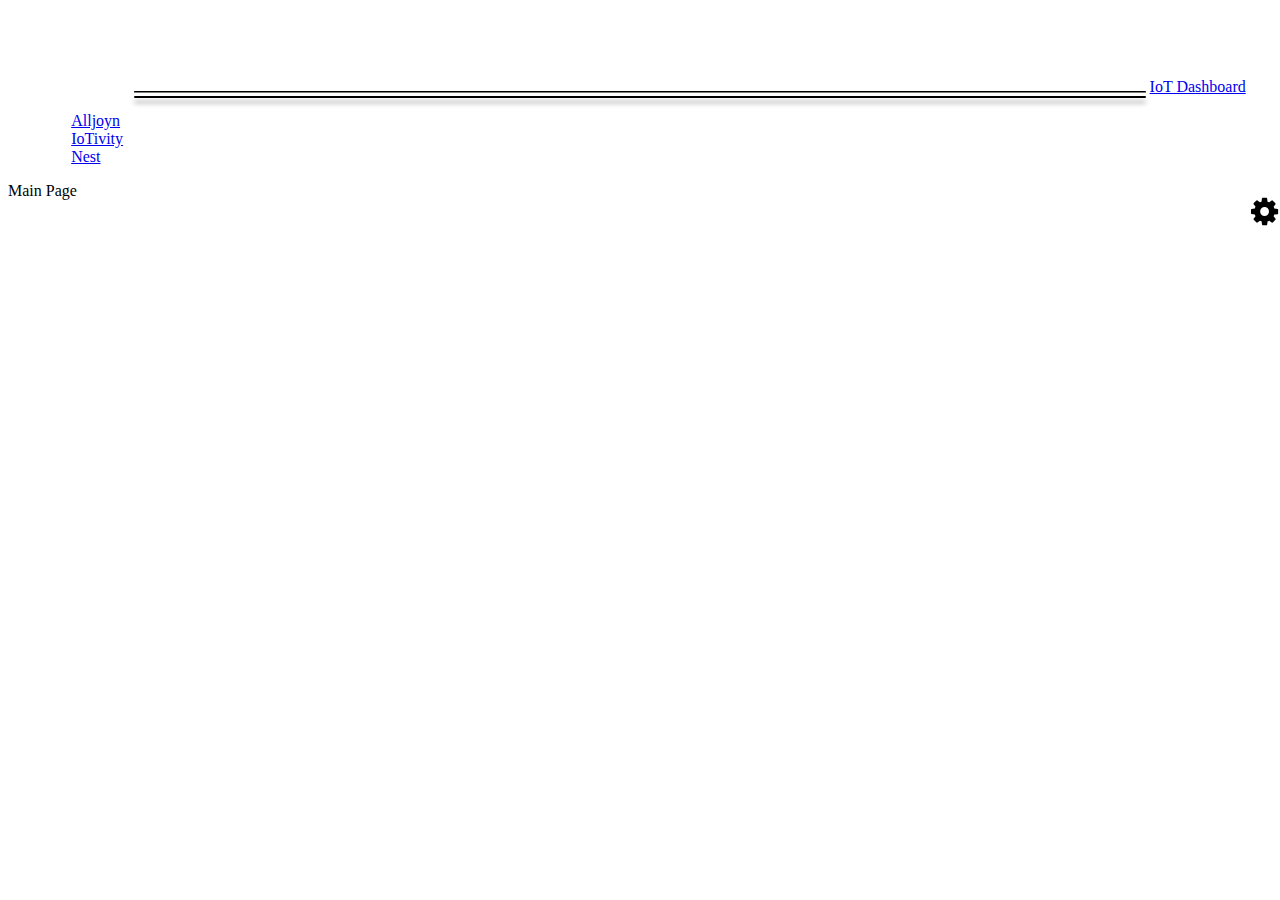
<file: index.html>
<!DOCTYPE html>
<!-- saved from url=(0053)http://ironsummitmedia.github.io/startbootstrap-bare/ -->
<html lang="en">

<head>
    <meta http-equiv="Content-Type" content="text/html; charset=UTF-8">

    <meta charset="utf-8">
    <meta http-equiv="X-UA-Compatible" content="IE=edge">
    <meta name="viewport" content="width=device-width, initial-scale=1">
    <meta name="description" content="">
    <meta name="author" content="">

    <title>IoT Dashboard</title>

    <!-- Bootstrap Core CSS -->
    <link href="http://ironsummitmedia.github.io/startbootstrap-bare/css/bootstrap.min.css" rel="stylesheet">
    <link rel="stylesheet" href="//maxcdn.bootstrapcdn.com/font-awesome/4.3.0/css/font-awesome.min.css">
    <link href="lib/font-mfizz/font-mfizz-1.2/font-mfizz.css" rel="stylesheet" type="text/css" />
    <script src="https://ajax.googleapis.com/ajax/libs/jquery/1.11.3/jquery.min.js"></script>

    <!-- Latest compiled JavaScript -->
    <script src="http://maxcdn.bootstrapcdn.com/bootstrap/3.3.4/js/bootstrap.min.js"></script>

    <!-- Custom CSS -->
    <link href="css/berryclip.css" rel="stylesheet">
    <link href="css/dashbord.css" rel="stylesheet">
    <style>
        body {
            padding-top: 70px;
            /* Required padding for .navbar-fixed-top. Remove if using .navbar-static-top. Change if height of navigation changes. */
        }
    </style>


    <!-- HTML5 Shim and Respond.js IE8 support of HTML5 elements and media queries -->
    <!-- WARNING: Respond.js doesn't work if you view the page via file:// -->
    <!--[if lt IE 9]>
        <script src="https://oss.maxcdn.com/libs/html5shiv/3.7.0/html5shiv.js"></script>
        <script src="https://oss.maxcdn.com/libs/respond.js/1.4.2/respond.min.js"></script>
    <![endif]-->

    <style type="text/css"></style>
</head>

<body>

    <!-- Navigation -->
    <nav class="navbar navbar-inverse navbar-fixed-top" role="navigation">
        <div class="container">
            <!-- Brand and toggle get grouped for better mobile display -->
            <div class="navbar-header">
                <button type="button" class="navbar-toggle" data-toggle="collapse" data-target="#bs-example-navbar-collapse-1">
                    <span class="sr-only">Toggle navigation</span>
                    <span class="icon-bar"></span>
                    <span class="icon-bar"></span>
                    <span class="icon-bar"></span>
                </button>
                <a class="navbar-brand" href="#">IoT Dashboard</a>
            </div>
            <!-- Collect the nav links, forms, and other content for toggling -->
            <div class="collapse navbar-collapse" id="bs-example-navbar-collapse-1">
                <ul class="nav navbar-nav">
                    <li id='aj'>
                        <a href="#aj">Alljoyn</a>
                    </li>
                    <li id='iotivity'>
                        <a href="#iotivity">IoTivity</a>
                    </li>
                    <li id='nest'>
                        <a href="#nest">Nest</a>
                    </li>
                </ul>
            </div>
            <!-- /.navbar-collapse -->
        </div>
        <!-- /.container -->
    </nav>


    <div class="simulator">
        <i class="fa fa-cog fa-lg"></i>
        <div class="opts">
            <ul>
                <li id="add_device">Add a Device</li>
                <li id="remove_device">Remove All</li>
            </ul>
        </div>

    </div>



    <!-- Page Content -->
    <div class="container" id = "AJ">
        <div class="row">
            <div class="iot content">Main Page
            </div>
            <div class="aj content">
                
                
            </div>
            <div class="iotivity content">
            </div>
            <div class="nest content">
            </div>
        </div>
        <!-- /.row -->

    </div>
    <script>
        $(document).ready(function(){
            var berry_clip = '<div class="col-md-3 grid-stack-item-content"> <div class="board"> <div class="div1"> <div class="div1-ele img"> <div class="div1-ele-p"> <i class="icon-raspberrypi rpi"></i> <h4>RPi MS100A</h4> </div> <div class="res div1-ele-p"> <i class="fa fa-ellipsis-v"></i> <i class="fa fa-ellipsis-v"></i> <i class="fa fa-ellipsis-v"></i> <i class="fa fa-ellipsis-v"></i> <i class="fa fa-ellipsis-v"></i> </div> </div> <div class="div1-ele buzzer"> <div class="buzzer-img buzzer-part"> <div class="main-buzzer">Buzzer</div> </div> <div class="buzzer-else buzzer-part"> <div class="white-space buzzer-else-part"> </div> <div class="buzzer-main-else buzzer-else-part"> <div class="resis inner"> <i class="fa fa-ellipsis-h"></i> </div> <div class="push-button inner"> <button><i class="fa fa-circle"></i></button> </div> <div class="resis inner"> <i class="fa fa-ellipsis-h" style="margin-top:20px"></i> <i class="fa fa-ellipsis-h"></i> </div> </div> </div> </div> </div> <div class="div2"> <div class="div2-ele led-cont"> <ul> <li><p>LED6</p><span class="red-led led"></span></li> <li><p>LED5</p><span class="red-led led"></span></li> <li><p>LED4</p><span class="yellow-led led"></span></li> <li><p>LED3</p><span class="yellow-led led"></span></li> <li><p>LED2</p><span class="green-led led"></span></li> <li><p>LED1</p><span class="green-led led"></span></li> </ul> </div> <div class="dev2-ele nodes"> <div class="apart"> <div class="apart-div"> <i class="fa fa-circle"></i> <i class="fa fa-circle"></i> <i class="fa fa-circle"></i> <i class="fa fa-circle"></i> <i class="fa fa-circle"></i> <i class="fa fa-circle"></i> <i class="fa fa-circle"></i> <i class="fa fa-circle"></i> <i class="fa fa-circle"></i> <i class="fa fa-circle"></i> <i class="fa fa-circle"></i> </div> <div class="apart-div"> <i class="fa fa-circle"></i> <i class="fa fa-circle"></i> <i class="fa fa-circle"></i> <i class="fa fa-circle"></i> <i class="fa fa-circle"></i> <i class="fa fa-circle"></i> <i class="fa fa-circle"></i> <i class="fa fa-circle"></i> <i class="fa fa-circle"></i> <i class="fa fa-circle"></i> <i class="fa fa-circle"></i> </div> </div> </div> </div> </div> </div>';
            var page_content = 'iot';
            var menu = 'iot';
            
            var num_of_devs = {
                aj: 0, iotivity: 0, nest: 0
            }
            
            /* Simulator */
            $('.opts').hide();
            $('.simulator i').click(function(){
                $('.opts').toggle();    
            });
            $('#add_device').click(function(){
                if(menu === 'iot')  {
                    $('.iot').append(generate_error("Please select a tab"));
                    return;
                } else if(menu === 'nest') {
                    if(num_of_devs['nest'] === 0)
                        $('.content.nest').empty();
                    //console.log("Going to add new device");
                    $('.content.nest').append(berry_clip);
                    num_of_devs['nest'] = num_of_devs['nest'] + 1;
                }
                else if(menu === 'iotivity') {
                    if(num_of_devs['iotivity'] === 0)
                        $('.content.iotivity').empty();
                    $('.content.iotivity').append(berry_clip);
                    num_of_devs['iotivity'] = num_of_devs['iotivity'] + 1;
                }
                else if(menu === 'aj') {
                    if(num_of_devs['aj'] === 0)
                        $('.content.aj').empty();
                    $('.content.aj').append(berry_clip);
                    num_of_devs['aj'] = num_of_devs['aj'] + 1;
                }
            });
            $('#remove_device').click(function(){
                if(menu === 'iot')  {
                    $('.iot').empty();
                    $('.content.iot').append("Main Page");
                } else if(menu === 'nest') {
                    $('.content.nest').empty();
                    $('.content.nest').append(generate_error("No devices found"));
                    num_of_devs['nest'] = 0;
                }
                else if(menu === 'iotivity') {
                    $('.content.iotivity').empty();
                    $('.content.iotivity').append(generate_error("No devices found"));
                    num_of_devs['iotivity'] = 0;
                }
                else if(menu === 'aj') {
                    $('.content.aj').empty();
                    $('.content.aj').append(generate_error("No devices found"));
                    num_of_devs['aj'] = 0;
                }
            });
            
            
            
            /* menu bar */
            $('.content').hide();
            $('.'+page_content).show();

            $('.navbar-brand').click(function(){
                
                $('.'+page_content).hide();
                $('#'+menu).removeClass('active');
                $(this).addClass('active');
                page_content = menu ='iot';
                $('.'+page_content).show();
                $('.content.iot').empty();
                $('.content.iot').append('Main Page');
            });
            $('#nest').click(function(){
                $('.'+page_content).hide();
                $('#'+menu).removeClass('active');
                $(this).addClass('active');
                page_content = menu ='nest';
                $('.'+page_content).show();
            });
            $('#iotivity').click(function(){
                $('.'+page_content).hide();
                $('#'+menu).removeClass('active');
                $(this).addClass('active');
                page_content = menu ='iotivity';
                $('.'+page_content).show();
            });
            $('#aj').click(function(){
                $('.'+page_content).hide();
                $('#'+menu).removeClass('active');
                $(this).addClass('active');
                page_content = menu = 'aj';
                $('.'+page_content).show();
            });
            init_tabs();
            function init_tabs() 
            {
                if(num_of_devs['aj'] === 0)
                    $('.aj.content').append( generate_error("No devices found in Alljoyn"));
                if(num_of_devs['nest'] === 0)
                    $('.nest.content').append(generate_error("No devices found in Nest"));
                if(num_of_devs['iotivity'] === 0)
                    $('.iotivity.content').append(generate_error("No devices found in IoTivity"));
            }
            
            function generate_error(err) {
                return '<div class="alert alert-danger" role="alert">'+ err +'</div>';
            }
        });
    </script>
    <script src="js/berryclip.js"></script>
</body>

</html>
</file>
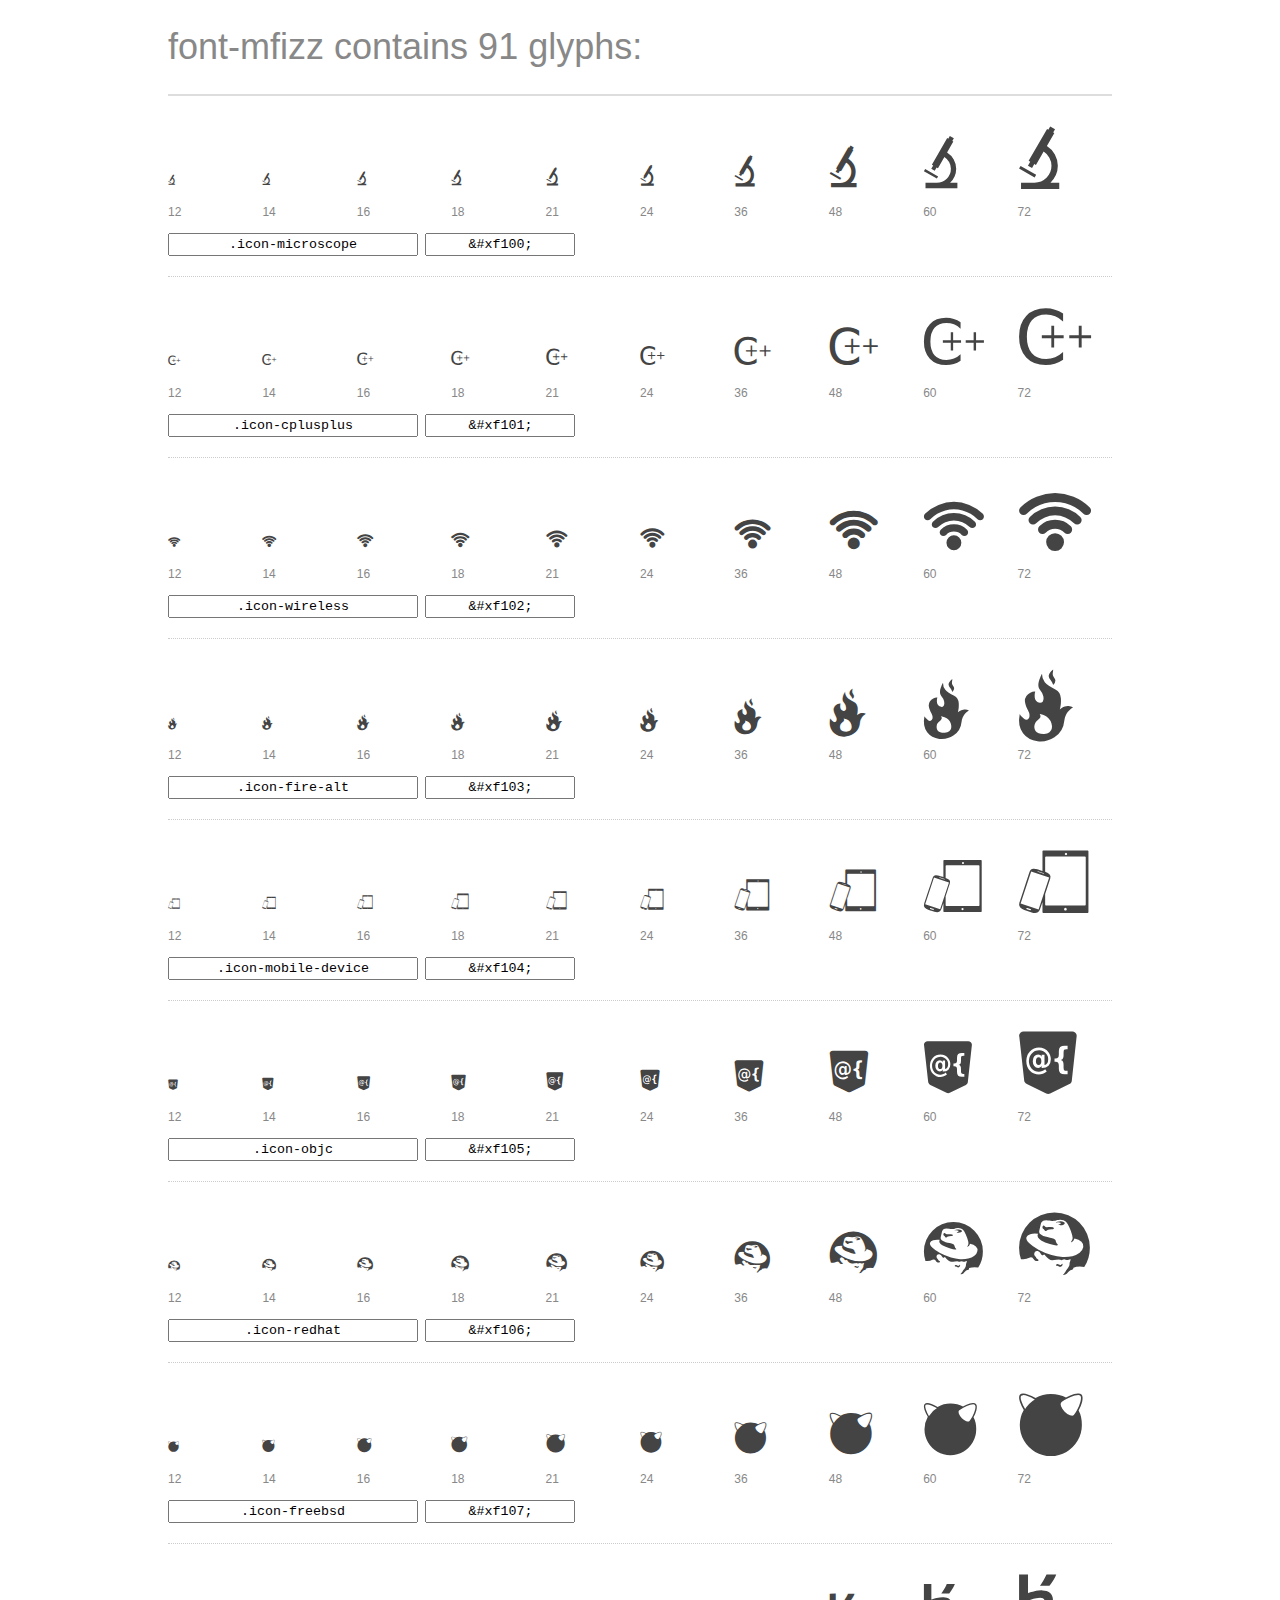
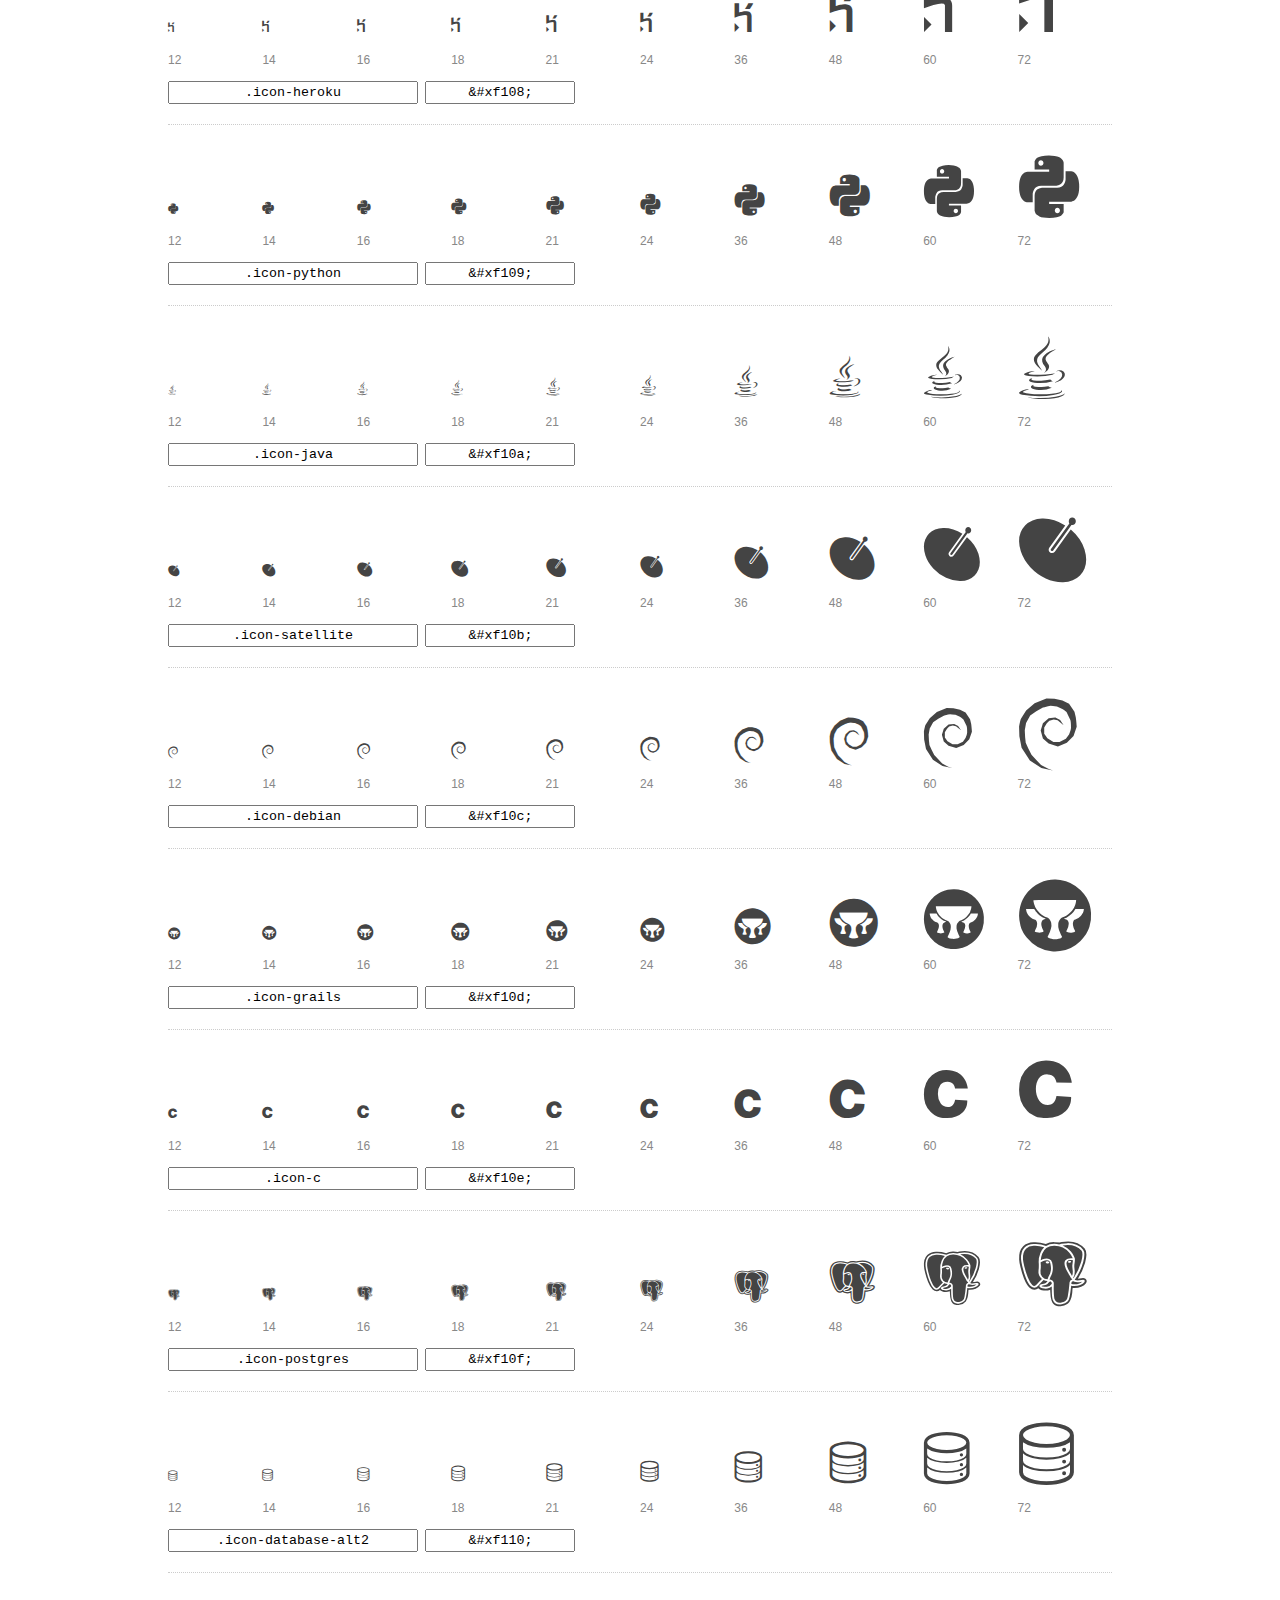
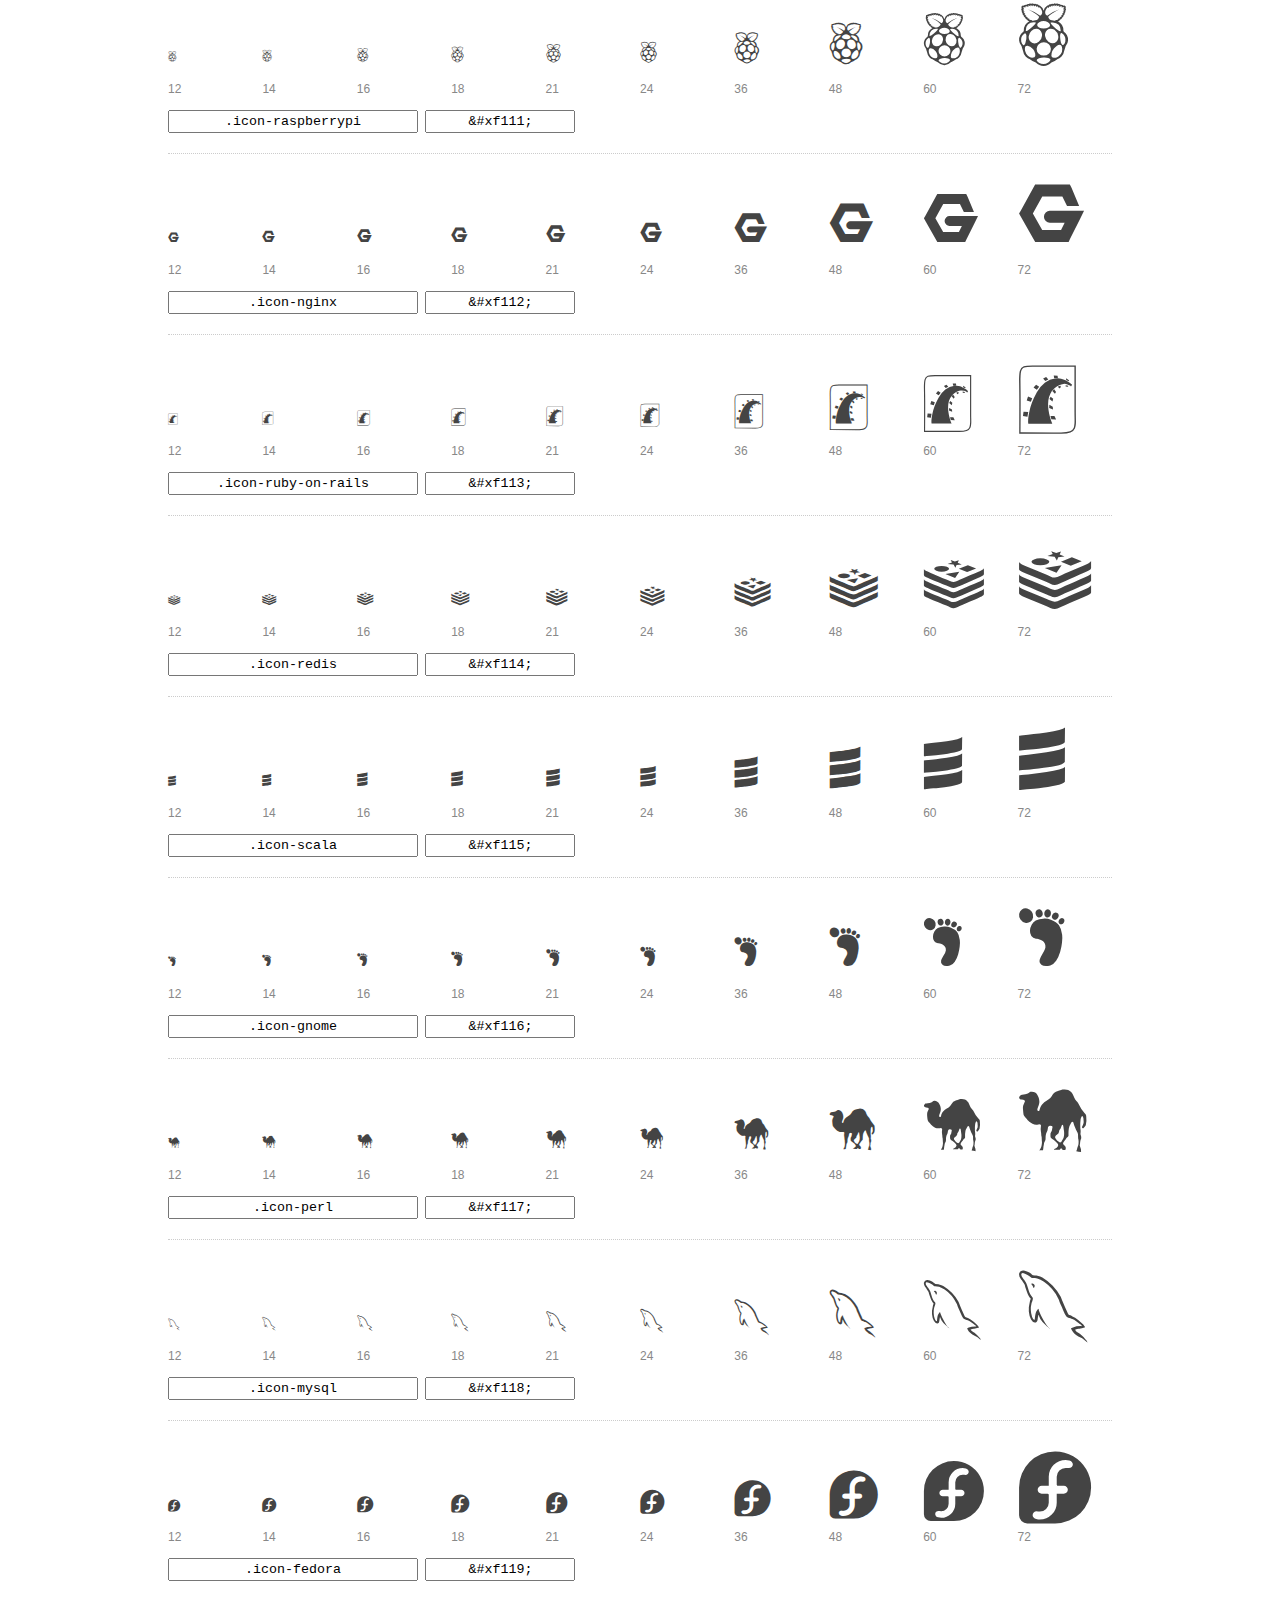
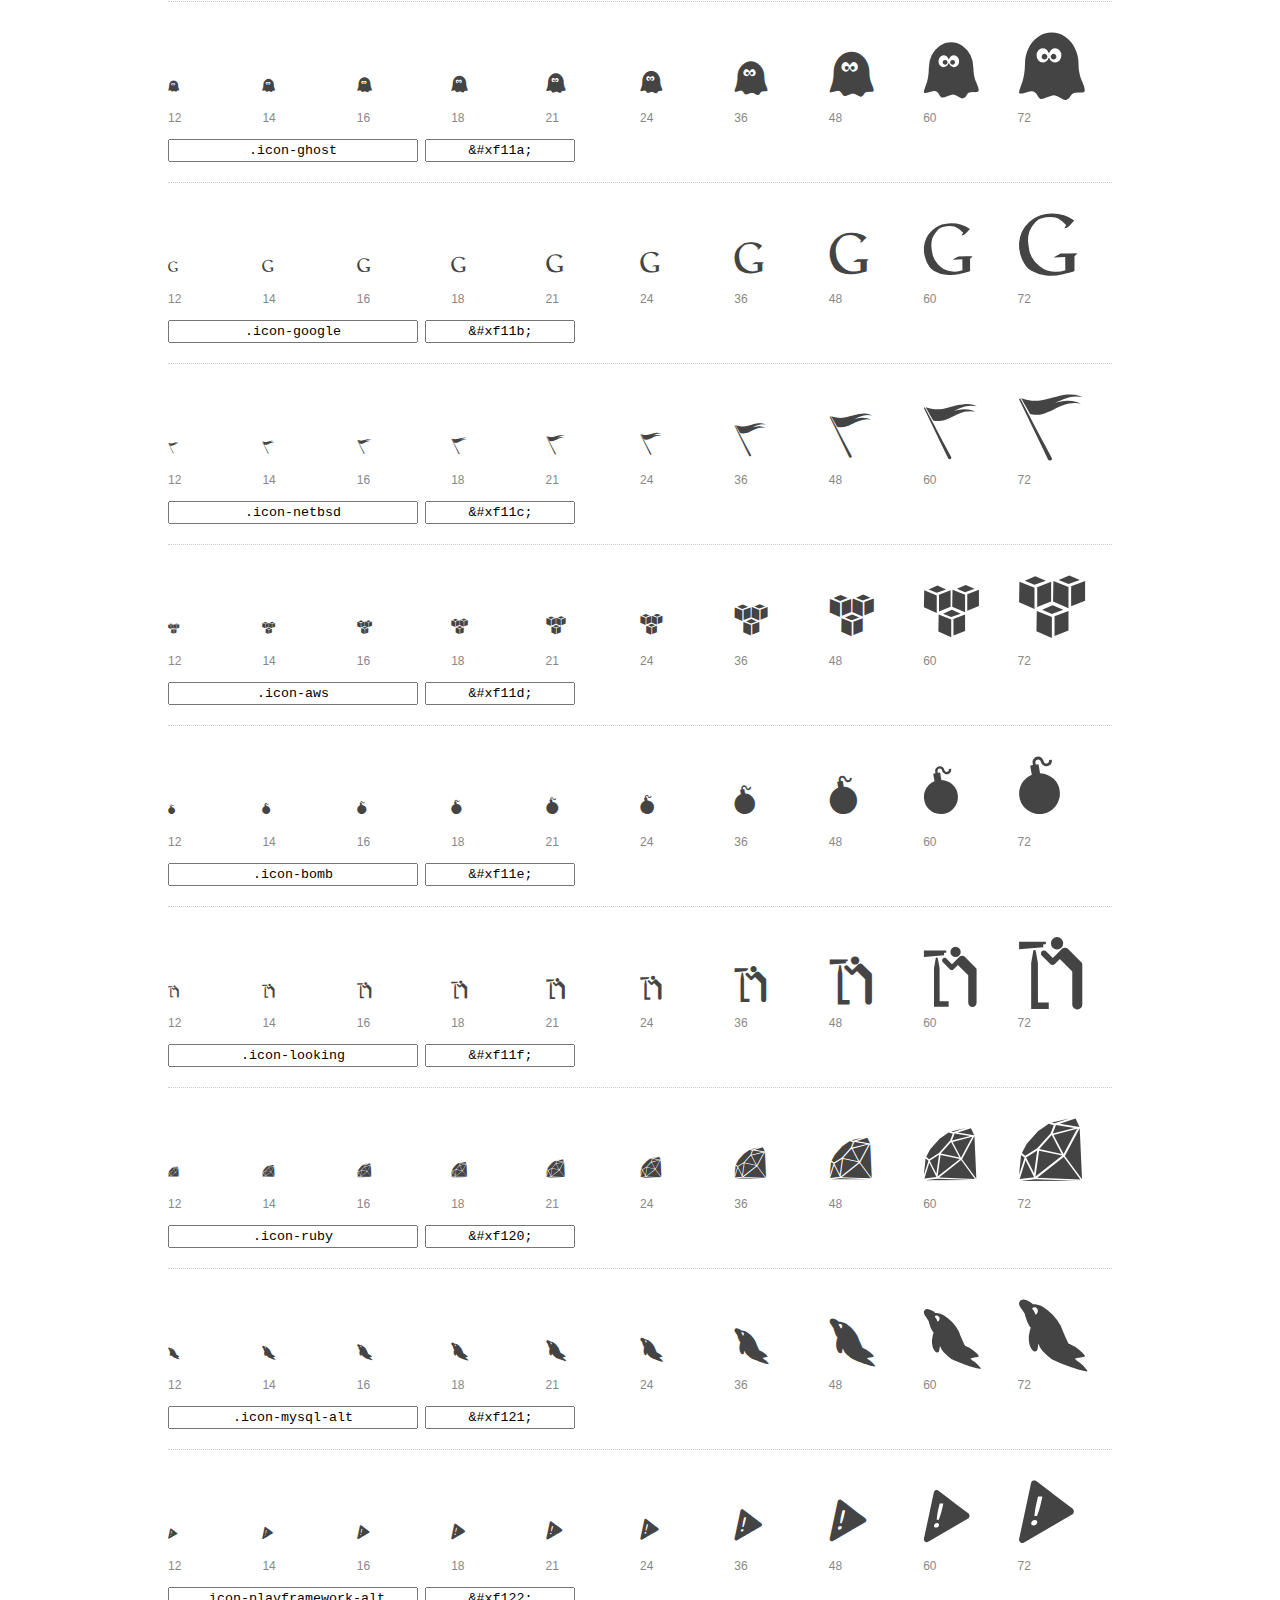
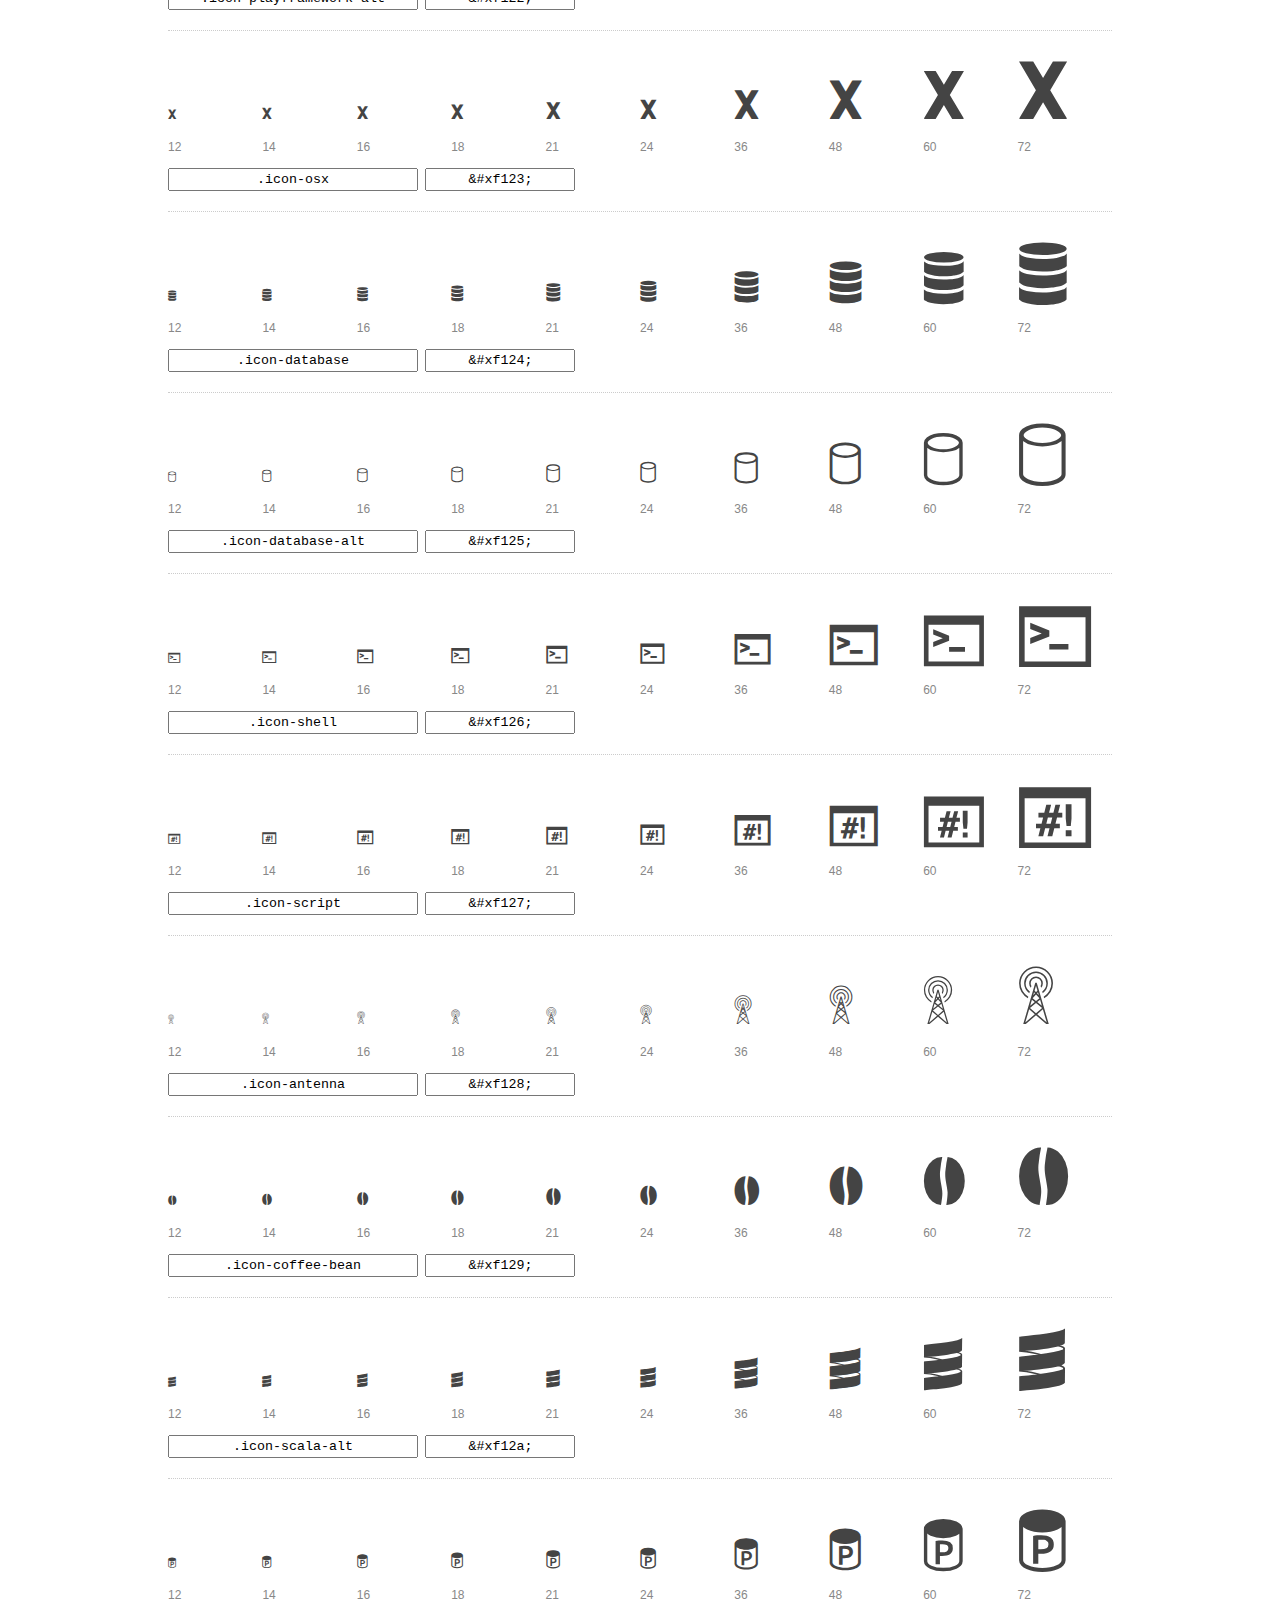
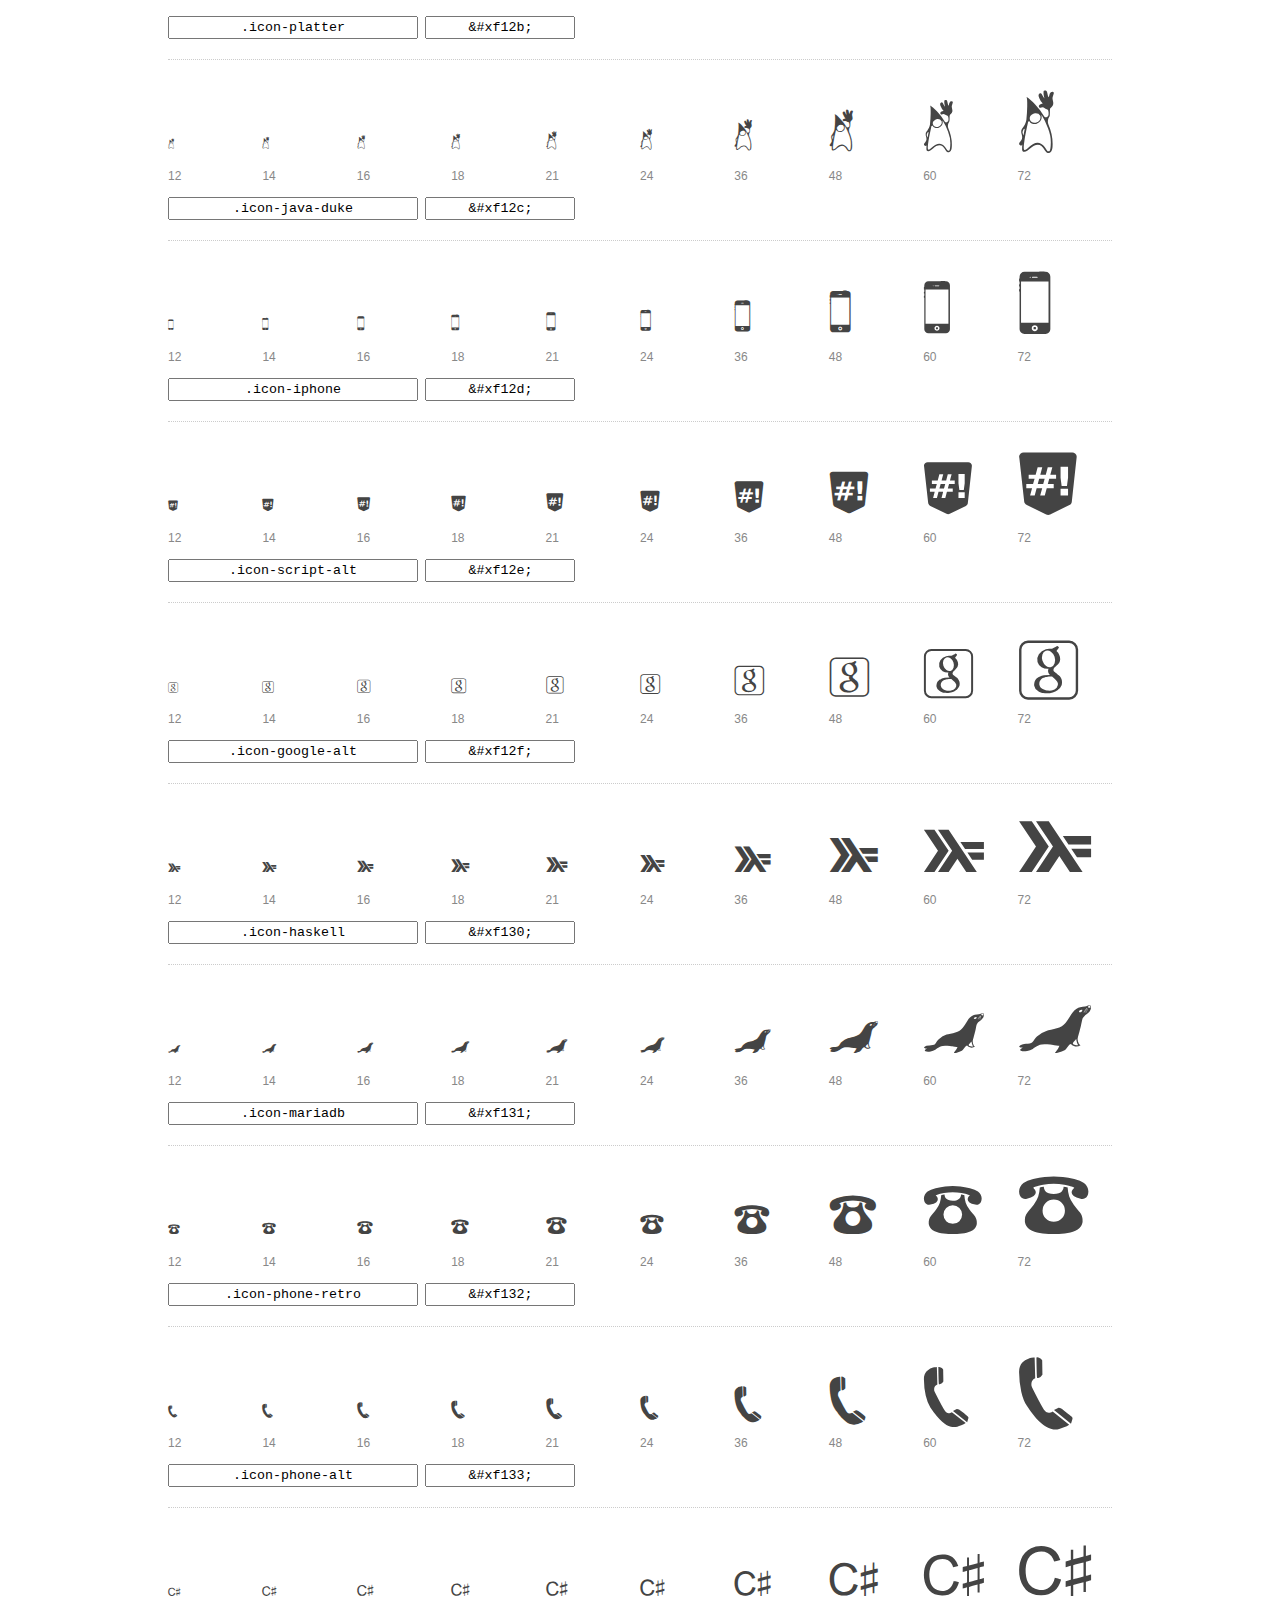
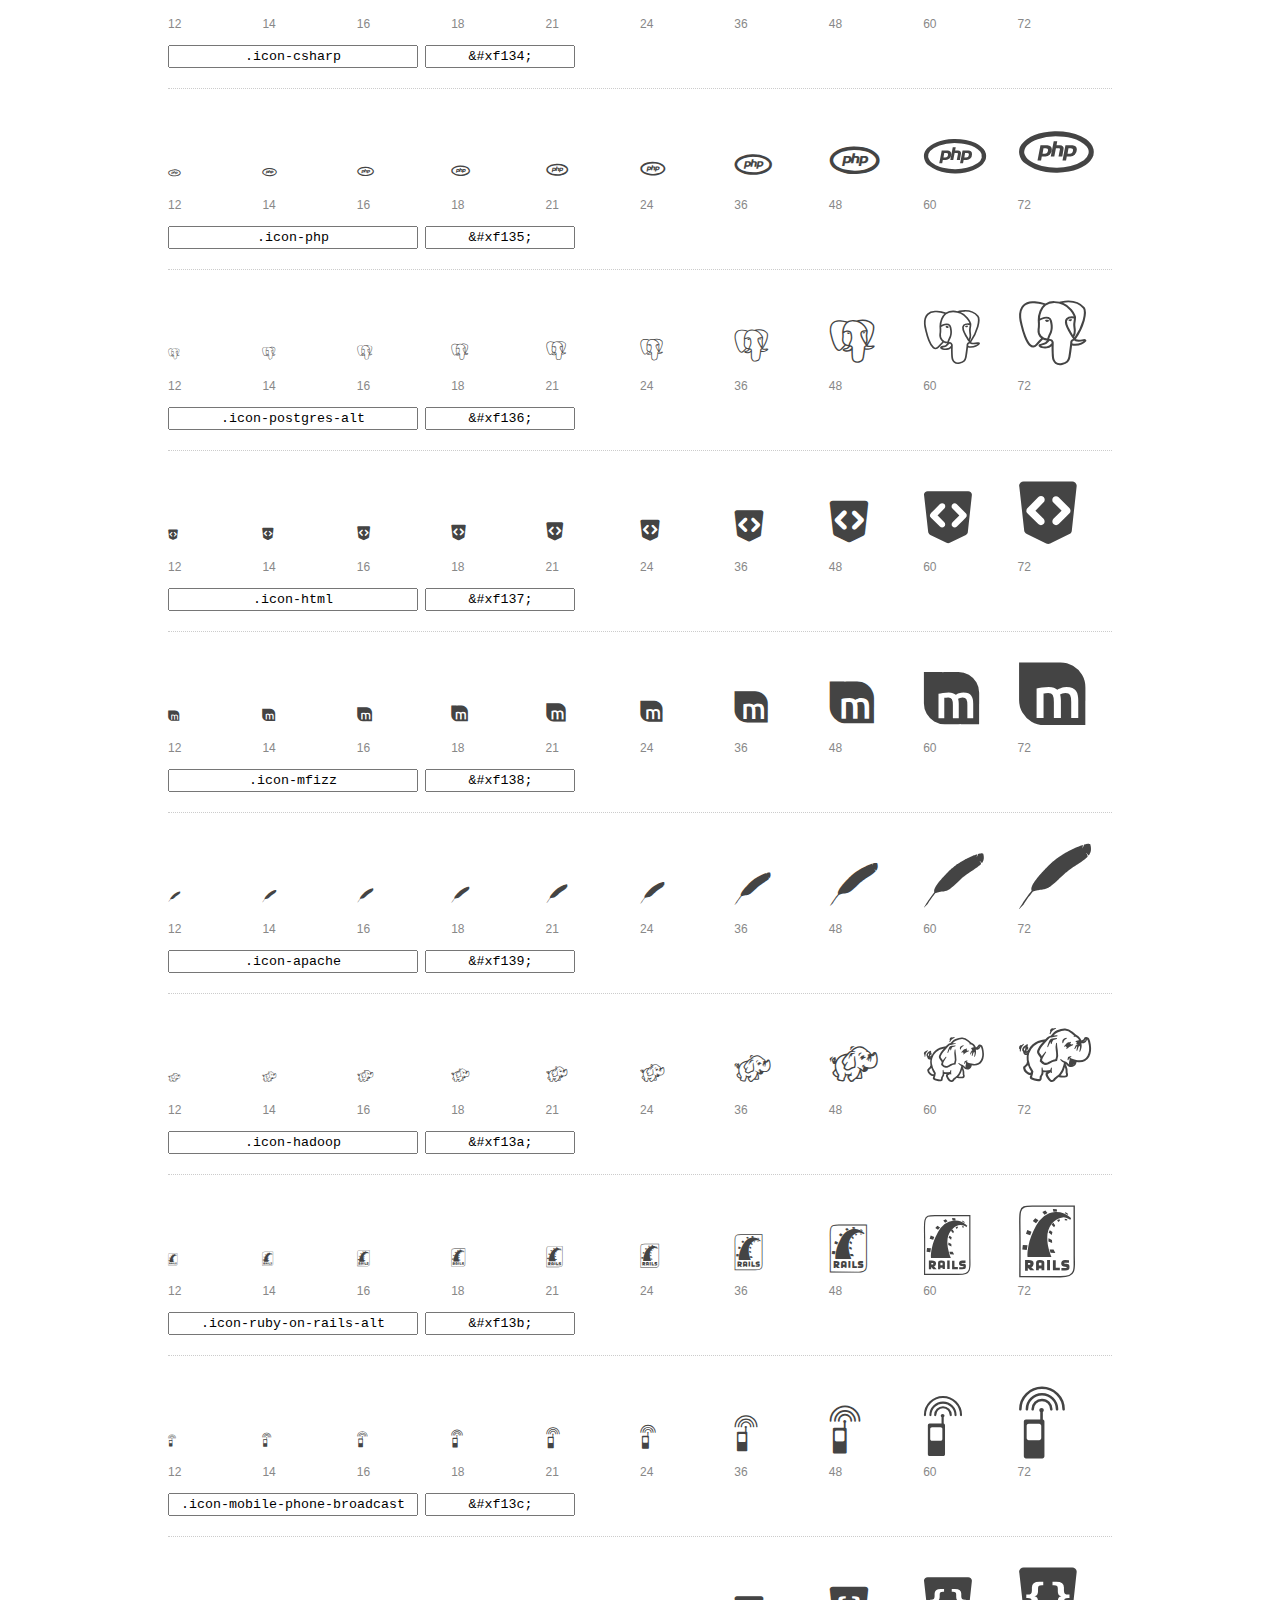
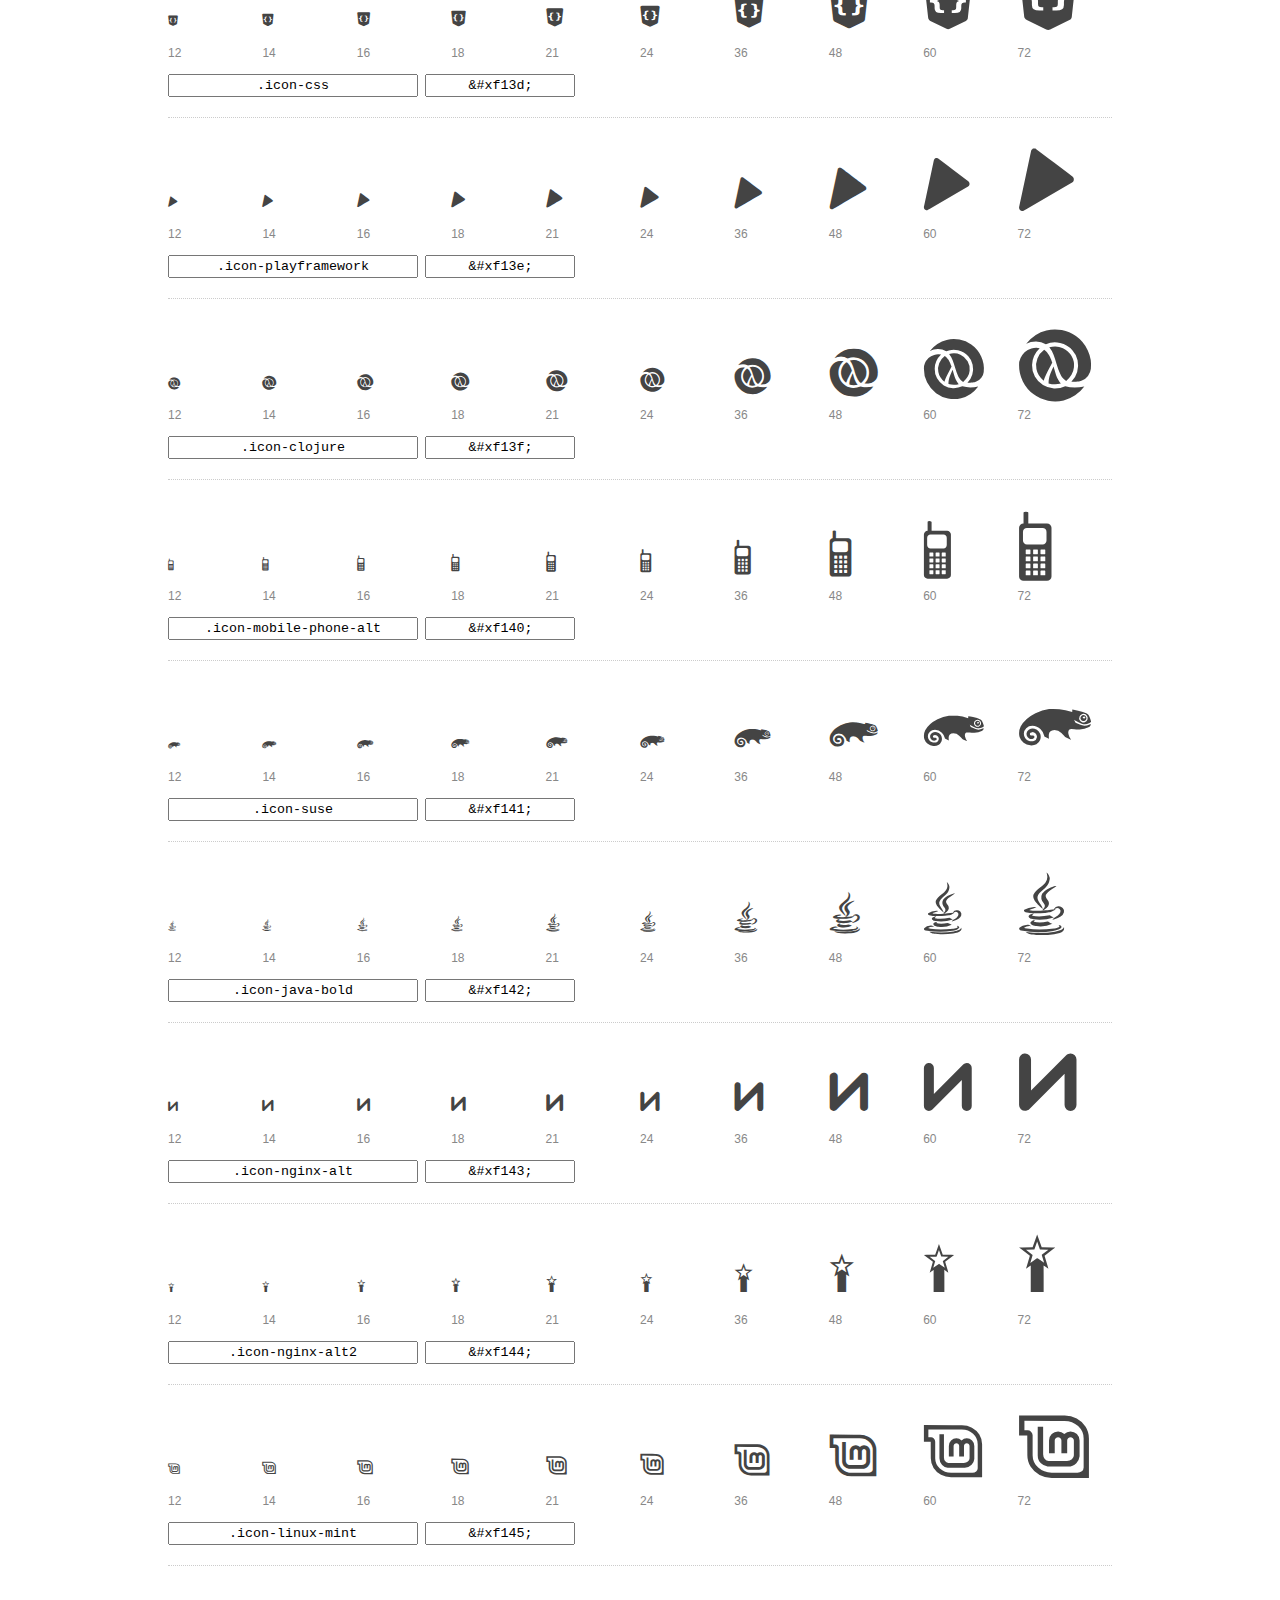
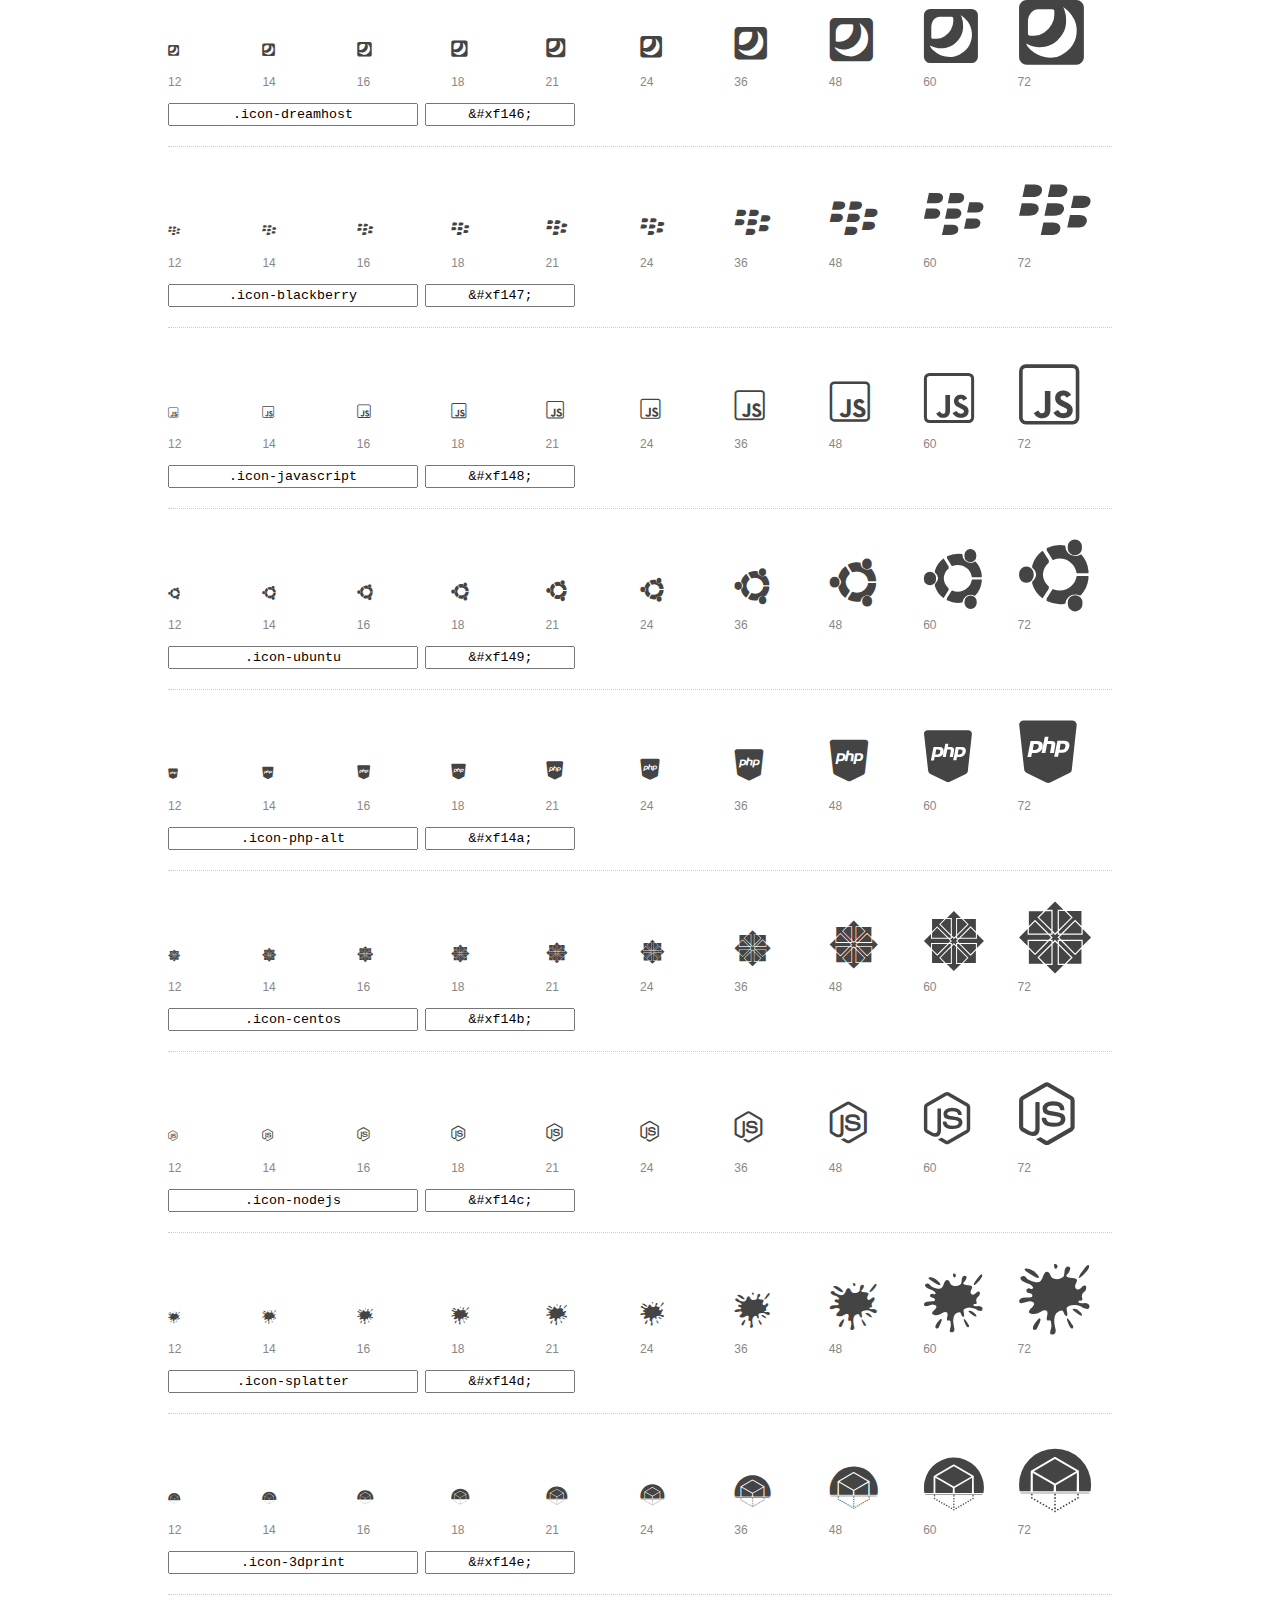
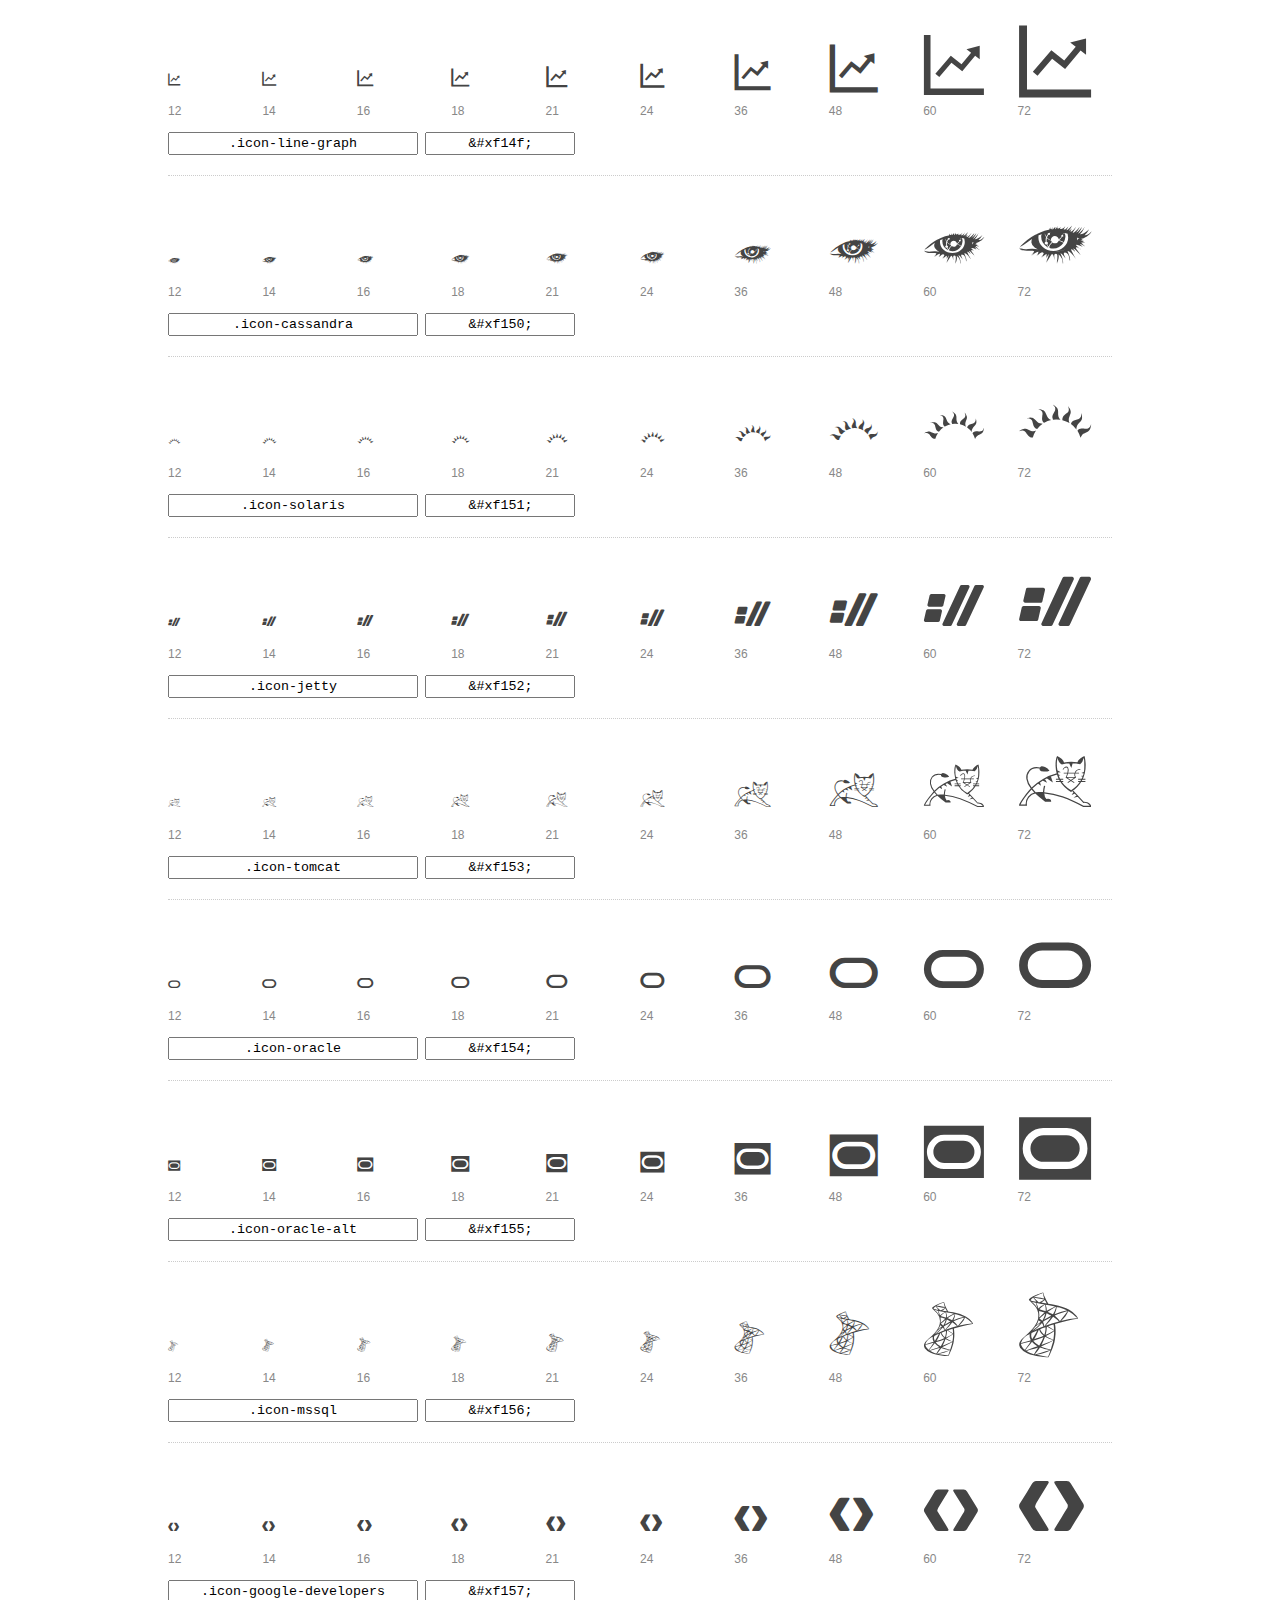
<file: lib/font-mfizz/font-mfizz-1.2/preview.html>
<!DOCTYPE html>
<html>
  <head>
    <title>font-mfizz glyphs preview</title>
    <link rel="stylesheet" href="font-mfizz.css" />
    <!--[if lte IE 7]><link rel="stylesheet" href="fontcustom-ie7.css" /><![endif]-->

    <style>
      * {
        -moz-box-sizing: border-box;
        -webkit-box-sizing: border-box;
        box-sizing: border-box;
        margin: 0;
        padding: 0;
      }

      body {
        background: #fff;
        color: #444;
        font: 16px/1.5 "Helvetica Neue", Helvetica, Arial, sans-serif;
      }

      a, 
      a:visited {
        color: #888;
        text-decoration: underline;
      }
      a:hover, 
      a:focus { color: #000; }

      h1 {
        border-bottom: 2px solid #ddd;
        color: #888;
        font-size: 36px;
        font-weight: 300;
        margin-bottom: 20px;
        padding: 20px 0;
      }

      .container {
        margin: 0 auto;
        min-width: 880px;
        padding: 0 40px;
        width: 80%;
      }

      .glyph {
        border-bottom: 1px dotted #ccc;
        padding: 10px 0 20px;
        margin-bottom: 20px;
      }

      .preview-glyphs { vertical-align: bottom; } 

      .preview-scale { 
        color: #888;
        font-size: 12px; 
        margin-top: 5px;
      }

      .step {
        display: inline-block;
        line-height: 1;
        width: 10%;
      }

      
      .size-12 { font-size: 12px; }
      
      .size-14 { font-size: 14px; }
      
      .size-16 { font-size: 16px; }
      
      .size-18 { font-size: 18px; }
      
      .size-21 { font-size: 21px; }
      
      .size-24 { font-size: 24px; }
      
      .size-36 { font-size: 36px; }
      
      .size-48 { font-size: 48px; }
      
      .size-60 { font-size: 60px; }
      
      .size-72 { font-size: 72px; }
      

      .usage { margin-top: 10px; }

      .usage input {
        font-family: monospace;
        margin-right: 3px;
        padding: 2px 5px;
        text-align: center;
      }

      .usage .point { width: 150px; }

      .usage .class { width: 250px; }

      .footer {
        color: #888;
        font-size: 12px;
        padding: 20px 0;
      }
    </style>

    <!--[if lte IE 8]><script src="http://html5shiv.googlecode.com/svn/trunk/html5.js"></script><![endif]-->
  </head>

  <body>
    <div class="container">
      <h1>font-mfizz contains 91 glyphs:</h1> 

      
      <div class="glyph">
        <div class="preview-glyphs">
          <i class="step icon-microscope size-12"></i><i class="step icon-microscope size-14"></i><i class="step icon-microscope size-16"></i><i class="step icon-microscope size-18"></i><i class="step icon-microscope size-21"></i><i class="step icon-microscope size-24"></i><i class="step icon-microscope size-36"></i><i class="step icon-microscope size-48"></i><i class="step icon-microscope size-60"></i><i class="step icon-microscope size-72"></i>
        </div>
        <div class="preview-scale">
          <span class="step">12</span><span class="step">14</span><span class="step">16</span><span class="step">18</span><span class="step">21</span><span class="step">24</span><span class="step">36</span><span class="step">48</span><span class="step">60</span><span class="step">72</span> 
        </div>
        <div class="usage">
          <input class="class" type="text" readonly="readonly" onClick="this.select();" value=".icon-microscope" />
          <input class="point" type="text" readonly="readonly" onClick="this.select();" value="&amp;#xf100;" />
        </div>
      </div>
      
      <div class="glyph">
        <div class="preview-glyphs">
          <i class="step icon-cplusplus size-12"></i><i class="step icon-cplusplus size-14"></i><i class="step icon-cplusplus size-16"></i><i class="step icon-cplusplus size-18"></i><i class="step icon-cplusplus size-21"></i><i class="step icon-cplusplus size-24"></i><i class="step icon-cplusplus size-36"></i><i class="step icon-cplusplus size-48"></i><i class="step icon-cplusplus size-60"></i><i class="step icon-cplusplus size-72"></i>
        </div>
        <div class="preview-scale">
          <span class="step">12</span><span class="step">14</span><span class="step">16</span><span class="step">18</span><span class="step">21</span><span class="step">24</span><span class="step">36</span><span class="step">48</span><span class="step">60</span><span class="step">72</span> 
        </div>
        <div class="usage">
          <input class="class" type="text" readonly="readonly" onClick="this.select();" value=".icon-cplusplus" />
          <input class="point" type="text" readonly="readonly" onClick="this.select();" value="&amp;#xf101;" />
        </div>
      </div>
      
      <div class="glyph">
        <div class="preview-glyphs">
          <i class="step icon-wireless size-12"></i><i class="step icon-wireless size-14"></i><i class="step icon-wireless size-16"></i><i class="step icon-wireless size-18"></i><i class="step icon-wireless size-21"></i><i class="step icon-wireless size-24"></i><i class="step icon-wireless size-36"></i><i class="step icon-wireless size-48"></i><i class="step icon-wireless size-60"></i><i class="step icon-wireless size-72"></i>
        </div>
        <div class="preview-scale">
          <span class="step">12</span><span class="step">14</span><span class="step">16</span><span class="step">18</span><span class="step">21</span><span class="step">24</span><span class="step">36</span><span class="step">48</span><span class="step">60</span><span class="step">72</span> 
        </div>
        <div class="usage">
          <input class="class" type="text" readonly="readonly" onClick="this.select();" value=".icon-wireless" />
          <input class="point" type="text" readonly="readonly" onClick="this.select();" value="&amp;#xf102;" />
        </div>
      </div>
      
      <div class="glyph">
        <div class="preview-glyphs">
          <i class="step icon-fire-alt size-12"></i><i class="step icon-fire-alt size-14"></i><i class="step icon-fire-alt size-16"></i><i class="step icon-fire-alt size-18"></i><i class="step icon-fire-alt size-21"></i><i class="step icon-fire-alt size-24"></i><i class="step icon-fire-alt size-36"></i><i class="step icon-fire-alt size-48"></i><i class="step icon-fire-alt size-60"></i><i class="step icon-fire-alt size-72"></i>
        </div>
        <div class="preview-scale">
          <span class="step">12</span><span class="step">14</span><span class="step">16</span><span class="step">18</span><span class="step">21</span><span class="step">24</span><span class="step">36</span><span class="step">48</span><span class="step">60</span><span class="step">72</span> 
        </div>
        <div class="usage">
          <input class="class" type="text" readonly="readonly" onClick="this.select();" value=".icon-fire-alt" />
          <input class="point" type="text" readonly="readonly" onClick="this.select();" value="&amp;#xf103;" />
        </div>
      </div>
      
      <div class="glyph">
        <div class="preview-glyphs">
          <i class="step icon-mobile-device size-12"></i><i class="step icon-mobile-device size-14"></i><i class="step icon-mobile-device size-16"></i><i class="step icon-mobile-device size-18"></i><i class="step icon-mobile-device size-21"></i><i class="step icon-mobile-device size-24"></i><i class="step icon-mobile-device size-36"></i><i class="step icon-mobile-device size-48"></i><i class="step icon-mobile-device size-60"></i><i class="step icon-mobile-device size-72"></i>
        </div>
        <div class="preview-scale">
          <span class="step">12</span><span class="step">14</span><span class="step">16</span><span class="step">18</span><span class="step">21</span><span class="step">24</span><span class="step">36</span><span class="step">48</span><span class="step">60</span><span class="step">72</span> 
        </div>
        <div class="usage">
          <input class="class" type="text" readonly="readonly" onClick="this.select();" value=".icon-mobile-device" />
          <input class="point" type="text" readonly="readonly" onClick="this.select();" value="&amp;#xf104;" />
        </div>
      </div>
      
      <div class="glyph">
        <div class="preview-glyphs">
          <i class="step icon-objc size-12"></i><i class="step icon-objc size-14"></i><i class="step icon-objc size-16"></i><i class="step icon-objc size-18"></i><i class="step icon-objc size-21"></i><i class="step icon-objc size-24"></i><i class="step icon-objc size-36"></i><i class="step icon-objc size-48"></i><i class="step icon-objc size-60"></i><i class="step icon-objc size-72"></i>
        </div>
        <div class="preview-scale">
          <span class="step">12</span><span class="step">14</span><span class="step">16</span><span class="step">18</span><span class="step">21</span><span class="step">24</span><span class="step">36</span><span class="step">48</span><span class="step">60</span><span class="step">72</span> 
        </div>
        <div class="usage">
          <input class="class" type="text" readonly="readonly" onClick="this.select();" value=".icon-objc" />
          <input class="point" type="text" readonly="readonly" onClick="this.select();" value="&amp;#xf105;" />
        </div>
      </div>
      
      <div class="glyph">
        <div class="preview-glyphs">
          <i class="step icon-redhat size-12"></i><i class="step icon-redhat size-14"></i><i class="step icon-redhat size-16"></i><i class="step icon-redhat size-18"></i><i class="step icon-redhat size-21"></i><i class="step icon-redhat size-24"></i><i class="step icon-redhat size-36"></i><i class="step icon-redhat size-48"></i><i class="step icon-redhat size-60"></i><i class="step icon-redhat size-72"></i>
        </div>
        <div class="preview-scale">
          <span class="step">12</span><span class="step">14</span><span class="step">16</span><span class="step">18</span><span class="step">21</span><span class="step">24</span><span class="step">36</span><span class="step">48</span><span class="step">60</span><span class="step">72</span> 
        </div>
        <div class="usage">
          <input class="class" type="text" readonly="readonly" onClick="this.select();" value=".icon-redhat" />
          <input class="point" type="text" readonly="readonly" onClick="this.select();" value="&amp;#xf106;" />
        </div>
      </div>
      
      <div class="glyph">
        <div class="preview-glyphs">
          <i class="step icon-freebsd size-12"></i><i class="step icon-freebsd size-14"></i><i class="step icon-freebsd size-16"></i><i class="step icon-freebsd size-18"></i><i class="step icon-freebsd size-21"></i><i class="step icon-freebsd size-24"></i><i class="step icon-freebsd size-36"></i><i class="step icon-freebsd size-48"></i><i class="step icon-freebsd size-60"></i><i class="step icon-freebsd size-72"></i>
        </div>
        <div class="preview-scale">
          <span class="step">12</span><span class="step">14</span><span class="step">16</span><span class="step">18</span><span class="step">21</span><span class="step">24</span><span class="step">36</span><span class="step">48</span><span class="step">60</span><span class="step">72</span> 
        </div>
        <div class="usage">
          <input class="class" type="text" readonly="readonly" onClick="this.select();" value=".icon-freebsd" />
          <input class="point" type="text" readonly="readonly" onClick="this.select();" value="&amp;#xf107;" />
        </div>
      </div>
      
      <div class="glyph">
        <div class="preview-glyphs">
          <i class="step icon-heroku size-12"></i><i class="step icon-heroku size-14"></i><i class="step icon-heroku size-16"></i><i class="step icon-heroku size-18"></i><i class="step icon-heroku size-21"></i><i class="step icon-heroku size-24"></i><i class="step icon-heroku size-36"></i><i class="step icon-heroku size-48"></i><i class="step icon-heroku size-60"></i><i class="step icon-heroku size-72"></i>
        </div>
        <div class="preview-scale">
          <span class="step">12</span><span class="step">14</span><span class="step">16</span><span class="step">18</span><span class="step">21</span><span class="step">24</span><span class="step">36</span><span class="step">48</span><span class="step">60</span><span class="step">72</span> 
        </div>
        <div class="usage">
          <input class="class" type="text" readonly="readonly" onClick="this.select();" value=".icon-heroku" />
          <input class="point" type="text" readonly="readonly" onClick="this.select();" value="&amp;#xf108;" />
        </div>
      </div>
      
      <div class="glyph">
        <div class="preview-glyphs">
          <i class="step icon-python size-12"></i><i class="step icon-python size-14"></i><i class="step icon-python size-16"></i><i class="step icon-python size-18"></i><i class="step icon-python size-21"></i><i class="step icon-python size-24"></i><i class="step icon-python size-36"></i><i class="step icon-python size-48"></i><i class="step icon-python size-60"></i><i class="step icon-python size-72"></i>
        </div>
        <div class="preview-scale">
          <span class="step">12</span><span class="step">14</span><span class="step">16</span><span class="step">18</span><span class="step">21</span><span class="step">24</span><span class="step">36</span><span class="step">48</span><span class="step">60</span><span class="step">72</span> 
        </div>
        <div class="usage">
          <input class="class" type="text" readonly="readonly" onClick="this.select();" value=".icon-python" />
          <input class="point" type="text" readonly="readonly" onClick="this.select();" value="&amp;#xf109;" />
        </div>
      </div>
      
      <div class="glyph">
        <div class="preview-glyphs">
          <i class="step icon-java size-12"></i><i class="step icon-java size-14"></i><i class="step icon-java size-16"></i><i class="step icon-java size-18"></i><i class="step icon-java size-21"></i><i class="step icon-java size-24"></i><i class="step icon-java size-36"></i><i class="step icon-java size-48"></i><i class="step icon-java size-60"></i><i class="step icon-java size-72"></i>
        </div>
        <div class="preview-scale">
          <span class="step">12</span><span class="step">14</span><span class="step">16</span><span class="step">18</span><span class="step">21</span><span class="step">24</span><span class="step">36</span><span class="step">48</span><span class="step">60</span><span class="step">72</span> 
        </div>
        <div class="usage">
          <input class="class" type="text" readonly="readonly" onClick="this.select();" value=".icon-java" />
          <input class="point" type="text" readonly="readonly" onClick="this.select();" value="&amp;#xf10a;" />
        </div>
      </div>
      
      <div class="glyph">
        <div class="preview-glyphs">
          <i class="step icon-satellite size-12"></i><i class="step icon-satellite size-14"></i><i class="step icon-satellite size-16"></i><i class="step icon-satellite size-18"></i><i class="step icon-satellite size-21"></i><i class="step icon-satellite size-24"></i><i class="step icon-satellite size-36"></i><i class="step icon-satellite size-48"></i><i class="step icon-satellite size-60"></i><i class="step icon-satellite size-72"></i>
        </div>
        <div class="preview-scale">
          <span class="step">12</span><span class="step">14</span><span class="step">16</span><span class="step">18</span><span class="step">21</span><span class="step">24</span><span class="step">36</span><span class="step">48</span><span class="step">60</span><span class="step">72</span> 
        </div>
        <div class="usage">
          <input class="class" type="text" readonly="readonly" onClick="this.select();" value=".icon-satellite" />
          <input class="point" type="text" readonly="readonly" onClick="this.select();" value="&amp;#xf10b;" />
        </div>
      </div>
      
      <div class="glyph">
        <div class="preview-glyphs">
          <i class="step icon-debian size-12"></i><i class="step icon-debian size-14"></i><i class="step icon-debian size-16"></i><i class="step icon-debian size-18"></i><i class="step icon-debian size-21"></i><i class="step icon-debian size-24"></i><i class="step icon-debian size-36"></i><i class="step icon-debian size-48"></i><i class="step icon-debian size-60"></i><i class="step icon-debian size-72"></i>
        </div>
        <div class="preview-scale">
          <span class="step">12</span><span class="step">14</span><span class="step">16</span><span class="step">18</span><span class="step">21</span><span class="step">24</span><span class="step">36</span><span class="step">48</span><span class="step">60</span><span class="step">72</span> 
        </div>
        <div class="usage">
          <input class="class" type="text" readonly="readonly" onClick="this.select();" value=".icon-debian" />
          <input class="point" type="text" readonly="readonly" onClick="this.select();" value="&amp;#xf10c;" />
        </div>
      </div>
      
      <div class="glyph">
        <div class="preview-glyphs">
          <i class="step icon-grails size-12"></i><i class="step icon-grails size-14"></i><i class="step icon-grails size-16"></i><i class="step icon-grails size-18"></i><i class="step icon-grails size-21"></i><i class="step icon-grails size-24"></i><i class="step icon-grails size-36"></i><i class="step icon-grails size-48"></i><i class="step icon-grails size-60"></i><i class="step icon-grails size-72"></i>
        </div>
        <div class="preview-scale">
          <span class="step">12</span><span class="step">14</span><span class="step">16</span><span class="step">18</span><span class="step">21</span><span class="step">24</span><span class="step">36</span><span class="step">48</span><span class="step">60</span><span class="step">72</span> 
        </div>
        <div class="usage">
          <input class="class" type="text" readonly="readonly" onClick="this.select();" value=".icon-grails" />
          <input class="point" type="text" readonly="readonly" onClick="this.select();" value="&amp;#xf10d;" />
        </div>
      </div>
      
      <div class="glyph">
        <div class="preview-glyphs">
          <i class="step icon-c size-12"></i><i class="step icon-c size-14"></i><i class="step icon-c size-16"></i><i class="step icon-c size-18"></i><i class="step icon-c size-21"></i><i class="step icon-c size-24"></i><i class="step icon-c size-36"></i><i class="step icon-c size-48"></i><i class="step icon-c size-60"></i><i class="step icon-c size-72"></i>
        </div>
        <div class="preview-scale">
          <span class="step">12</span><span class="step">14</span><span class="step">16</span><span class="step">18</span><span class="step">21</span><span class="step">24</span><span class="step">36</span><span class="step">48</span><span class="step">60</span><span class="step">72</span> 
        </div>
        <div class="usage">
          <input class="class" type="text" readonly="readonly" onClick="this.select();" value=".icon-c" />
          <input class="point" type="text" readonly="readonly" onClick="this.select();" value="&amp;#xf10e;" />
        </div>
      </div>
      
      <div class="glyph">
        <div class="preview-glyphs">
          <i class="step icon-postgres size-12"></i><i class="step icon-postgres size-14"></i><i class="step icon-postgres size-16"></i><i class="step icon-postgres size-18"></i><i class="step icon-postgres size-21"></i><i class="step icon-postgres size-24"></i><i class="step icon-postgres size-36"></i><i class="step icon-postgres size-48"></i><i class="step icon-postgres size-60"></i><i class="step icon-postgres size-72"></i>
        </div>
        <div class="preview-scale">
          <span class="step">12</span><span class="step">14</span><span class="step">16</span><span class="step">18</span><span class="step">21</span><span class="step">24</span><span class="step">36</span><span class="step">48</span><span class="step">60</span><span class="step">72</span> 
        </div>
        <div class="usage">
          <input class="class" type="text" readonly="readonly" onClick="this.select();" value=".icon-postgres" />
          <input class="point" type="text" readonly="readonly" onClick="this.select();" value="&amp;#xf10f;" />
        </div>
      </div>
      
      <div class="glyph">
        <div class="preview-glyphs">
          <i class="step icon-database-alt2 size-12"></i><i class="step icon-database-alt2 size-14"></i><i class="step icon-database-alt2 size-16"></i><i class="step icon-database-alt2 size-18"></i><i class="step icon-database-alt2 size-21"></i><i class="step icon-database-alt2 size-24"></i><i class="step icon-database-alt2 size-36"></i><i class="step icon-database-alt2 size-48"></i><i class="step icon-database-alt2 size-60"></i><i class="step icon-database-alt2 size-72"></i>
        </div>
        <div class="preview-scale">
          <span class="step">12</span><span class="step">14</span><span class="step">16</span><span class="step">18</span><span class="step">21</span><span class="step">24</span><span class="step">36</span><span class="step">48</span><span class="step">60</span><span class="step">72</span> 
        </div>
        <div class="usage">
          <input class="class" type="text" readonly="readonly" onClick="this.select();" value=".icon-database-alt2" />
          <input class="point" type="text" readonly="readonly" onClick="this.select();" value="&amp;#xf110;" />
        </div>
      </div>
      
      <div class="glyph">
        <div class="preview-glyphs">
          <i class="step icon-raspberrypi size-12"></i><i class="step icon-raspberrypi size-14"></i><i class="step icon-raspberrypi size-16"></i><i class="step icon-raspberrypi size-18"></i><i class="step icon-raspberrypi size-21"></i><i class="step icon-raspberrypi size-24"></i><i class="step icon-raspberrypi size-36"></i><i class="step icon-raspberrypi size-48"></i><i class="step icon-raspberrypi size-60"></i><i class="step icon-raspberrypi size-72"></i>
        </div>
        <div class="preview-scale">
          <span class="step">12</span><span class="step">14</span><span class="step">16</span><span class="step">18</span><span class="step">21</span><span class="step">24</span><span class="step">36</span><span class="step">48</span><span class="step">60</span><span class="step">72</span> 
        </div>
        <div class="usage">
          <input class="class" type="text" readonly="readonly" onClick="this.select();" value=".icon-raspberrypi" />
          <input class="point" type="text" readonly="readonly" onClick="this.select();" value="&amp;#xf111;" />
        </div>
      </div>
      
      <div class="glyph">
        <div class="preview-glyphs">
          <i class="step icon-nginx size-12"></i><i class="step icon-nginx size-14"></i><i class="step icon-nginx size-16"></i><i class="step icon-nginx size-18"></i><i class="step icon-nginx size-21"></i><i class="step icon-nginx size-24"></i><i class="step icon-nginx size-36"></i><i class="step icon-nginx size-48"></i><i class="step icon-nginx size-60"></i><i class="step icon-nginx size-72"></i>
        </div>
        <div class="preview-scale">
          <span class="step">12</span><span class="step">14</span><span class="step">16</span><span class="step">18</span><span class="step">21</span><span class="step">24</span><span class="step">36</span><span class="step">48</span><span class="step">60</span><span class="step">72</span> 
        </div>
        <div class="usage">
          <input class="class" type="text" readonly="readonly" onClick="this.select();" value=".icon-nginx" />
          <input class="point" type="text" readonly="readonly" onClick="this.select();" value="&amp;#xf112;" />
        </div>
      </div>
      
      <div class="glyph">
        <div class="preview-glyphs">
          <i class="step icon-ruby-on-rails size-12"></i><i class="step icon-ruby-on-rails size-14"></i><i class="step icon-ruby-on-rails size-16"></i><i class="step icon-ruby-on-rails size-18"></i><i class="step icon-ruby-on-rails size-21"></i><i class="step icon-ruby-on-rails size-24"></i><i class="step icon-ruby-on-rails size-36"></i><i class="step icon-ruby-on-rails size-48"></i><i class="step icon-ruby-on-rails size-60"></i><i class="step icon-ruby-on-rails size-72"></i>
        </div>
        <div class="preview-scale">
          <span class="step">12</span><span class="step">14</span><span class="step">16</span><span class="step">18</span><span class="step">21</span><span class="step">24</span><span class="step">36</span><span class="step">48</span><span class="step">60</span><span class="step">72</span> 
        </div>
        <div class="usage">
          <input class="class" type="text" readonly="readonly" onClick="this.select();" value=".icon-ruby-on-rails" />
          <input class="point" type="text" readonly="readonly" onClick="this.select();" value="&amp;#xf113;" />
        </div>
      </div>
      
      <div class="glyph">
        <div class="preview-glyphs">
          <i class="step icon-redis size-12"></i><i class="step icon-redis size-14"></i><i class="step icon-redis size-16"></i><i class="step icon-redis size-18"></i><i class="step icon-redis size-21"></i><i class="step icon-redis size-24"></i><i class="step icon-redis size-36"></i><i class="step icon-redis size-48"></i><i class="step icon-redis size-60"></i><i class="step icon-redis size-72"></i>
        </div>
        <div class="preview-scale">
          <span class="step">12</span><span class="step">14</span><span class="step">16</span><span class="step">18</span><span class="step">21</span><span class="step">24</span><span class="step">36</span><span class="step">48</span><span class="step">60</span><span class="step">72</span> 
        </div>
        <div class="usage">
          <input class="class" type="text" readonly="readonly" onClick="this.select();" value=".icon-redis" />
          <input class="point" type="text" readonly="readonly" onClick="this.select();" value="&amp;#xf114;" />
        </div>
      </div>
      
      <div class="glyph">
        <div class="preview-glyphs">
          <i class="step icon-scala size-12"></i><i class="step icon-scala size-14"></i><i class="step icon-scala size-16"></i><i class="step icon-scala size-18"></i><i class="step icon-scala size-21"></i><i class="step icon-scala size-24"></i><i class="step icon-scala size-36"></i><i class="step icon-scala size-48"></i><i class="step icon-scala size-60"></i><i class="step icon-scala size-72"></i>
        </div>
        <div class="preview-scale">
          <span class="step">12</span><span class="step">14</span><span class="step">16</span><span class="step">18</span><span class="step">21</span><span class="step">24</span><span class="step">36</span><span class="step">48</span><span class="step">60</span><span class="step">72</span> 
        </div>
        <div class="usage">
          <input class="class" type="text" readonly="readonly" onClick="this.select();" value=".icon-scala" />
          <input class="point" type="text" readonly="readonly" onClick="this.select();" value="&amp;#xf115;" />
        </div>
      </div>
      
      <div class="glyph">
        <div class="preview-glyphs">
          <i class="step icon-gnome size-12"></i><i class="step icon-gnome size-14"></i><i class="step icon-gnome size-16"></i><i class="step icon-gnome size-18"></i><i class="step icon-gnome size-21"></i><i class="step icon-gnome size-24"></i><i class="step icon-gnome size-36"></i><i class="step icon-gnome size-48"></i><i class="step icon-gnome size-60"></i><i class="step icon-gnome size-72"></i>
        </div>
        <div class="preview-scale">
          <span class="step">12</span><span class="step">14</span><span class="step">16</span><span class="step">18</span><span class="step">21</span><span class="step">24</span><span class="step">36</span><span class="step">48</span><span class="step">60</span><span class="step">72</span> 
        </div>
        <div class="usage">
          <input class="class" type="text" readonly="readonly" onClick="this.select();" value=".icon-gnome" />
          <input class="point" type="text" readonly="readonly" onClick="this.select();" value="&amp;#xf116;" />
        </div>
      </div>
      
      <div class="glyph">
        <div class="preview-glyphs">
          <i class="step icon-perl size-12"></i><i class="step icon-perl size-14"></i><i class="step icon-perl size-16"></i><i class="step icon-perl size-18"></i><i class="step icon-perl size-21"></i><i class="step icon-perl size-24"></i><i class="step icon-perl size-36"></i><i class="step icon-perl size-48"></i><i class="step icon-perl size-60"></i><i class="step icon-perl size-72"></i>
        </div>
        <div class="preview-scale">
          <span class="step">12</span><span class="step">14</span><span class="step">16</span><span class="step">18</span><span class="step">21</span><span class="step">24</span><span class="step">36</span><span class="step">48</span><span class="step">60</span><span class="step">72</span> 
        </div>
        <div class="usage">
          <input class="class" type="text" readonly="readonly" onClick="this.select();" value=".icon-perl" />
          <input class="point" type="text" readonly="readonly" onClick="this.select();" value="&amp;#xf117;" />
        </div>
      </div>
      
      <div class="glyph">
        <div class="preview-glyphs">
          <i class="step icon-mysql size-12"></i><i class="step icon-mysql size-14"></i><i class="step icon-mysql size-16"></i><i class="step icon-mysql size-18"></i><i class="step icon-mysql size-21"></i><i class="step icon-mysql size-24"></i><i class="step icon-mysql size-36"></i><i class="step icon-mysql size-48"></i><i class="step icon-mysql size-60"></i><i class="step icon-mysql size-72"></i>
        </div>
        <div class="preview-scale">
          <span class="step">12</span><span class="step">14</span><span class="step">16</span><span class="step">18</span><span class="step">21</span><span class="step">24</span><span class="step">36</span><span class="step">48</span><span class="step">60</span><span class="step">72</span> 
        </div>
        <div class="usage">
          <input class="class" type="text" readonly="readonly" onClick="this.select();" value=".icon-mysql" />
          <input class="point" type="text" readonly="readonly" onClick="this.select();" value="&amp;#xf118;" />
        </div>
      </div>
      
      <div class="glyph">
        <div class="preview-glyphs">
          <i class="step icon-fedora size-12"></i><i class="step icon-fedora size-14"></i><i class="step icon-fedora size-16"></i><i class="step icon-fedora size-18"></i><i class="step icon-fedora size-21"></i><i class="step icon-fedora size-24"></i><i class="step icon-fedora size-36"></i><i class="step icon-fedora size-48"></i><i class="step icon-fedora size-60"></i><i class="step icon-fedora size-72"></i>
        </div>
        <div class="preview-scale">
          <span class="step">12</span><span class="step">14</span><span class="step">16</span><span class="step">18</span><span class="step">21</span><span class="step">24</span><span class="step">36</span><span class="step">48</span><span class="step">60</span><span class="step">72</span> 
        </div>
        <div class="usage">
          <input class="class" type="text" readonly="readonly" onClick="this.select();" value=".icon-fedora" />
          <input class="point" type="text" readonly="readonly" onClick="this.select();" value="&amp;#xf119;" />
        </div>
      </div>
      
      <div class="glyph">
        <div class="preview-glyphs">
          <i class="step icon-ghost size-12"></i><i class="step icon-ghost size-14"></i><i class="step icon-ghost size-16"></i><i class="step icon-ghost size-18"></i><i class="step icon-ghost size-21"></i><i class="step icon-ghost size-24"></i><i class="step icon-ghost size-36"></i><i class="step icon-ghost size-48"></i><i class="step icon-ghost size-60"></i><i class="step icon-ghost size-72"></i>
        </div>
        <div class="preview-scale">
          <span class="step">12</span><span class="step">14</span><span class="step">16</span><span class="step">18</span><span class="step">21</span><span class="step">24</span><span class="step">36</span><span class="step">48</span><span class="step">60</span><span class="step">72</span> 
        </div>
        <div class="usage">
          <input class="class" type="text" readonly="readonly" onClick="this.select();" value=".icon-ghost" />
          <input class="point" type="text" readonly="readonly" onClick="this.select();" value="&amp;#xf11a;" />
        </div>
      </div>
      
      <div class="glyph">
        <div class="preview-glyphs">
          <i class="step icon-google size-12"></i><i class="step icon-google size-14"></i><i class="step icon-google size-16"></i><i class="step icon-google size-18"></i><i class="step icon-google size-21"></i><i class="step icon-google size-24"></i><i class="step icon-google size-36"></i><i class="step icon-google size-48"></i><i class="step icon-google size-60"></i><i class="step icon-google size-72"></i>
        </div>
        <div class="preview-scale">
          <span class="step">12</span><span class="step">14</span><span class="step">16</span><span class="step">18</span><span class="step">21</span><span class="step">24</span><span class="step">36</span><span class="step">48</span><span class="step">60</span><span class="step">72</span> 
        </div>
        <div class="usage">
          <input class="class" type="text" readonly="readonly" onClick="this.select();" value=".icon-google" />
          <input class="point" type="text" readonly="readonly" onClick="this.select();" value="&amp;#xf11b;" />
        </div>
      </div>
      
      <div class="glyph">
        <div class="preview-glyphs">
          <i class="step icon-netbsd size-12"></i><i class="step icon-netbsd size-14"></i><i class="step icon-netbsd size-16"></i><i class="step icon-netbsd size-18"></i><i class="step icon-netbsd size-21"></i><i class="step icon-netbsd size-24"></i><i class="step icon-netbsd size-36"></i><i class="step icon-netbsd size-48"></i><i class="step icon-netbsd size-60"></i><i class="step icon-netbsd size-72"></i>
        </div>
        <div class="preview-scale">
          <span class="step">12</span><span class="step">14</span><span class="step">16</span><span class="step">18</span><span class="step">21</span><span class="step">24</span><span class="step">36</span><span class="step">48</span><span class="step">60</span><span class="step">72</span> 
        </div>
        <div class="usage">
          <input class="class" type="text" readonly="readonly" onClick="this.select();" value=".icon-netbsd" />
          <input class="point" type="text" readonly="readonly" onClick="this.select();" value="&amp;#xf11c;" />
        </div>
      </div>
      
      <div class="glyph">
        <div class="preview-glyphs">
          <i class="step icon-aws size-12"></i><i class="step icon-aws size-14"></i><i class="step icon-aws size-16"></i><i class="step icon-aws size-18"></i><i class="step icon-aws size-21"></i><i class="step icon-aws size-24"></i><i class="step icon-aws size-36"></i><i class="step icon-aws size-48"></i><i class="step icon-aws size-60"></i><i class="step icon-aws size-72"></i>
        </div>
        <div class="preview-scale">
          <span class="step">12</span><span class="step">14</span><span class="step">16</span><span class="step">18</span><span class="step">21</span><span class="step">24</span><span class="step">36</span><span class="step">48</span><span class="step">60</span><span class="step">72</span> 
        </div>
        <div class="usage">
          <input class="class" type="text" readonly="readonly" onClick="this.select();" value=".icon-aws" />
          <input class="point" type="text" readonly="readonly" onClick="this.select();" value="&amp;#xf11d;" />
        </div>
      </div>
      
      <div class="glyph">
        <div class="preview-glyphs">
          <i class="step icon-bomb size-12"></i><i class="step icon-bomb size-14"></i><i class="step icon-bomb size-16"></i><i class="step icon-bomb size-18"></i><i class="step icon-bomb size-21"></i><i class="step icon-bomb size-24"></i><i class="step icon-bomb size-36"></i><i class="step icon-bomb size-48"></i><i class="step icon-bomb size-60"></i><i class="step icon-bomb size-72"></i>
        </div>
        <div class="preview-scale">
          <span class="step">12</span><span class="step">14</span><span class="step">16</span><span class="step">18</span><span class="step">21</span><span class="step">24</span><span class="step">36</span><span class="step">48</span><span class="step">60</span><span class="step">72</span> 
        </div>
        <div class="usage">
          <input class="class" type="text" readonly="readonly" onClick="this.select();" value=".icon-bomb" />
          <input class="point" type="text" readonly="readonly" onClick="this.select();" value="&amp;#xf11e;" />
        </div>
      </div>
      
      <div class="glyph">
        <div class="preview-glyphs">
          <i class="step icon-looking size-12"></i><i class="step icon-looking size-14"></i><i class="step icon-looking size-16"></i><i class="step icon-looking size-18"></i><i class="step icon-looking size-21"></i><i class="step icon-looking size-24"></i><i class="step icon-looking size-36"></i><i class="step icon-looking size-48"></i><i class="step icon-looking size-60"></i><i class="step icon-looking size-72"></i>
        </div>
        <div class="preview-scale">
          <span class="step">12</span><span class="step">14</span><span class="step">16</span><span class="step">18</span><span class="step">21</span><span class="step">24</span><span class="step">36</span><span class="step">48</span><span class="step">60</span><span class="step">72</span> 
        </div>
        <div class="usage">
          <input class="class" type="text" readonly="readonly" onClick="this.select();" value=".icon-looking" />
          <input class="point" type="text" readonly="readonly" onClick="this.select();" value="&amp;#xf11f;" />
        </div>
      </div>
      
      <div class="glyph">
        <div class="preview-glyphs">
          <i class="step icon-ruby size-12"></i><i class="step icon-ruby size-14"></i><i class="step icon-ruby size-16"></i><i class="step icon-ruby size-18"></i><i class="step icon-ruby size-21"></i><i class="step icon-ruby size-24"></i><i class="step icon-ruby size-36"></i><i class="step icon-ruby size-48"></i><i class="step icon-ruby size-60"></i><i class="step icon-ruby size-72"></i>
        </div>
        <div class="preview-scale">
          <span class="step">12</span><span class="step">14</span><span class="step">16</span><span class="step">18</span><span class="step">21</span><span class="step">24</span><span class="step">36</span><span class="step">48</span><span class="step">60</span><span class="step">72</span> 
        </div>
        <div class="usage">
          <input class="class" type="text" readonly="readonly" onClick="this.select();" value=".icon-ruby" />
          <input class="point" type="text" readonly="readonly" onClick="this.select();" value="&amp;#xf120;" />
        </div>
      </div>
      
      <div class="glyph">
        <div class="preview-glyphs">
          <i class="step icon-mysql-alt size-12"></i><i class="step icon-mysql-alt size-14"></i><i class="step icon-mysql-alt size-16"></i><i class="step icon-mysql-alt size-18"></i><i class="step icon-mysql-alt size-21"></i><i class="step icon-mysql-alt size-24"></i><i class="step icon-mysql-alt size-36"></i><i class="step icon-mysql-alt size-48"></i><i class="step icon-mysql-alt size-60"></i><i class="step icon-mysql-alt size-72"></i>
        </div>
        <div class="preview-scale">
          <span class="step">12</span><span class="step">14</span><span class="step">16</span><span class="step">18</span><span class="step">21</span><span class="step">24</span><span class="step">36</span><span class="step">48</span><span class="step">60</span><span class="step">72</span> 
        </div>
        <div class="usage">
          <input class="class" type="text" readonly="readonly" onClick="this.select();" value=".icon-mysql-alt" />
          <input class="point" type="text" readonly="readonly" onClick="this.select();" value="&amp;#xf121;" />
        </div>
      </div>
      
      <div class="glyph">
        <div class="preview-glyphs">
          <i class="step icon-playframework-alt size-12"></i><i class="step icon-playframework-alt size-14"></i><i class="step icon-playframework-alt size-16"></i><i class="step icon-playframework-alt size-18"></i><i class="step icon-playframework-alt size-21"></i><i class="step icon-playframework-alt size-24"></i><i class="step icon-playframework-alt size-36"></i><i class="step icon-playframework-alt size-48"></i><i class="step icon-playframework-alt size-60"></i><i class="step icon-playframework-alt size-72"></i>
        </div>
        <div class="preview-scale">
          <span class="step">12</span><span class="step">14</span><span class="step">16</span><span class="step">18</span><span class="step">21</span><span class="step">24</span><span class="step">36</span><span class="step">48</span><span class="step">60</span><span class="step">72</span> 
        </div>
        <div class="usage">
          <input class="class" type="text" readonly="readonly" onClick="this.select();" value=".icon-playframework-alt" />
          <input class="point" type="text" readonly="readonly" onClick="this.select();" value="&amp;#xf122;" />
        </div>
      </div>
      
      <div class="glyph">
        <div class="preview-glyphs">
          <i class="step icon-osx size-12"></i><i class="step icon-osx size-14"></i><i class="step icon-osx size-16"></i><i class="step icon-osx size-18"></i><i class="step icon-osx size-21"></i><i class="step icon-osx size-24"></i><i class="step icon-osx size-36"></i><i class="step icon-osx size-48"></i><i class="step icon-osx size-60"></i><i class="step icon-osx size-72"></i>
        </div>
        <div class="preview-scale">
          <span class="step">12</span><span class="step">14</span><span class="step">16</span><span class="step">18</span><span class="step">21</span><span class="step">24</span><span class="step">36</span><span class="step">48</span><span class="step">60</span><span class="step">72</span> 
        </div>
        <div class="usage">
          <input class="class" type="text" readonly="readonly" onClick="this.select();" value=".icon-osx" />
          <input class="point" type="text" readonly="readonly" onClick="this.select();" value="&amp;#xf123;" />
        </div>
      </div>
      
      <div class="glyph">
        <div class="preview-glyphs">
          <i class="step icon-database size-12"></i><i class="step icon-database size-14"></i><i class="step icon-database size-16"></i><i class="step icon-database size-18"></i><i class="step icon-database size-21"></i><i class="step icon-database size-24"></i><i class="step icon-database size-36"></i><i class="step icon-database size-48"></i><i class="step icon-database size-60"></i><i class="step icon-database size-72"></i>
        </div>
        <div class="preview-scale">
          <span class="step">12</span><span class="step">14</span><span class="step">16</span><span class="step">18</span><span class="step">21</span><span class="step">24</span><span class="step">36</span><span class="step">48</span><span class="step">60</span><span class="step">72</span> 
        </div>
        <div class="usage">
          <input class="class" type="text" readonly="readonly" onClick="this.select();" value=".icon-database" />
          <input class="point" type="text" readonly="readonly" onClick="this.select();" value="&amp;#xf124;" />
        </div>
      </div>
      
      <div class="glyph">
        <div class="preview-glyphs">
          <i class="step icon-database-alt size-12"></i><i class="step icon-database-alt size-14"></i><i class="step icon-database-alt size-16"></i><i class="step icon-database-alt size-18"></i><i class="step icon-database-alt size-21"></i><i class="step icon-database-alt size-24"></i><i class="step icon-database-alt size-36"></i><i class="step icon-database-alt size-48"></i><i class="step icon-database-alt size-60"></i><i class="step icon-database-alt size-72"></i>
        </div>
        <div class="preview-scale">
          <span class="step">12</span><span class="step">14</span><span class="step">16</span><span class="step">18</span><span class="step">21</span><span class="step">24</span><span class="step">36</span><span class="step">48</span><span class="step">60</span><span class="step">72</span> 
        </div>
        <div class="usage">
          <input class="class" type="text" readonly="readonly" onClick="this.select();" value=".icon-database-alt" />
          <input class="point" type="text" readonly="readonly" onClick="this.select();" value="&amp;#xf125;" />
        </div>
      </div>
      
      <div class="glyph">
        <div class="preview-glyphs">
          <i class="step icon-shell size-12"></i><i class="step icon-shell size-14"></i><i class="step icon-shell size-16"></i><i class="step icon-shell size-18"></i><i class="step icon-shell size-21"></i><i class="step icon-shell size-24"></i><i class="step icon-shell size-36"></i><i class="step icon-shell size-48"></i><i class="step icon-shell size-60"></i><i class="step icon-shell size-72"></i>
        </div>
        <div class="preview-scale">
          <span class="step">12</span><span class="step">14</span><span class="step">16</span><span class="step">18</span><span class="step">21</span><span class="step">24</span><span class="step">36</span><span class="step">48</span><span class="step">60</span><span class="step">72</span> 
        </div>
        <div class="usage">
          <input class="class" type="text" readonly="readonly" onClick="this.select();" value=".icon-shell" />
          <input class="point" type="text" readonly="readonly" onClick="this.select();" value="&amp;#xf126;" />
        </div>
      </div>
      
      <div class="glyph">
        <div class="preview-glyphs">
          <i class="step icon-script size-12"></i><i class="step icon-script size-14"></i><i class="step icon-script size-16"></i><i class="step icon-script size-18"></i><i class="step icon-script size-21"></i><i class="step icon-script size-24"></i><i class="step icon-script size-36"></i><i class="step icon-script size-48"></i><i class="step icon-script size-60"></i><i class="step icon-script size-72"></i>
        </div>
        <div class="preview-scale">
          <span class="step">12</span><span class="step">14</span><span class="step">16</span><span class="step">18</span><span class="step">21</span><span class="step">24</span><span class="step">36</span><span class="step">48</span><span class="step">60</span><span class="step">72</span> 
        </div>
        <div class="usage">
          <input class="class" type="text" readonly="readonly" onClick="this.select();" value=".icon-script" />
          <input class="point" type="text" readonly="readonly" onClick="this.select();" value="&amp;#xf127;" />
        </div>
      </div>
      
      <div class="glyph">
        <div class="preview-glyphs">
          <i class="step icon-antenna size-12"></i><i class="step icon-antenna size-14"></i><i class="step icon-antenna size-16"></i><i class="step icon-antenna size-18"></i><i class="step icon-antenna size-21"></i><i class="step icon-antenna size-24"></i><i class="step icon-antenna size-36"></i><i class="step icon-antenna size-48"></i><i class="step icon-antenna size-60"></i><i class="step icon-antenna size-72"></i>
        </div>
        <div class="preview-scale">
          <span class="step">12</span><span class="step">14</span><span class="step">16</span><span class="step">18</span><span class="step">21</span><span class="step">24</span><span class="step">36</span><span class="step">48</span><span class="step">60</span><span class="step">72</span> 
        </div>
        <div class="usage">
          <input class="class" type="text" readonly="readonly" onClick="this.select();" value=".icon-antenna" />
          <input class="point" type="text" readonly="readonly" onClick="this.select();" value="&amp;#xf128;" />
        </div>
      </div>
      
      <div class="glyph">
        <div class="preview-glyphs">
          <i class="step icon-coffee-bean size-12"></i><i class="step icon-coffee-bean size-14"></i><i class="step icon-coffee-bean size-16"></i><i class="step icon-coffee-bean size-18"></i><i class="step icon-coffee-bean size-21"></i><i class="step icon-coffee-bean size-24"></i><i class="step icon-coffee-bean size-36"></i><i class="step icon-coffee-bean size-48"></i><i class="step icon-coffee-bean size-60"></i><i class="step icon-coffee-bean size-72"></i>
        </div>
        <div class="preview-scale">
          <span class="step">12</span><span class="step">14</span><span class="step">16</span><span class="step">18</span><span class="step">21</span><span class="step">24</span><span class="step">36</span><span class="step">48</span><span class="step">60</span><span class="step">72</span> 
        </div>
        <div class="usage">
          <input class="class" type="text" readonly="readonly" onClick="this.select();" value=".icon-coffee-bean" />
          <input class="point" type="text" readonly="readonly" onClick="this.select();" value="&amp;#xf129;" />
        </div>
      </div>
      
      <div class="glyph">
        <div class="preview-glyphs">
          <i class="step icon-scala-alt size-12"></i><i class="step icon-scala-alt size-14"></i><i class="step icon-scala-alt size-16"></i><i class="step icon-scala-alt size-18"></i><i class="step icon-scala-alt size-21"></i><i class="step icon-scala-alt size-24"></i><i class="step icon-scala-alt size-36"></i><i class="step icon-scala-alt size-48"></i><i class="step icon-scala-alt size-60"></i><i class="step icon-scala-alt size-72"></i>
        </div>
        <div class="preview-scale">
          <span class="step">12</span><span class="step">14</span><span class="step">16</span><span class="step">18</span><span class="step">21</span><span class="step">24</span><span class="step">36</span><span class="step">48</span><span class="step">60</span><span class="step">72</span> 
        </div>
        <div class="usage">
          <input class="class" type="text" readonly="readonly" onClick="this.select();" value=".icon-scala-alt" />
          <input class="point" type="text" readonly="readonly" onClick="this.select();" value="&amp;#xf12a;" />
        </div>
      </div>
      
      <div class="glyph">
        <div class="preview-glyphs">
          <i class="step icon-platter size-12"></i><i class="step icon-platter size-14"></i><i class="step icon-platter size-16"></i><i class="step icon-platter size-18"></i><i class="step icon-platter size-21"></i><i class="step icon-platter size-24"></i><i class="step icon-platter size-36"></i><i class="step icon-platter size-48"></i><i class="step icon-platter size-60"></i><i class="step icon-platter size-72"></i>
        </div>
        <div class="preview-scale">
          <span class="step">12</span><span class="step">14</span><span class="step">16</span><span class="step">18</span><span class="step">21</span><span class="step">24</span><span class="step">36</span><span class="step">48</span><span class="step">60</span><span class="step">72</span> 
        </div>
        <div class="usage">
          <input class="class" type="text" readonly="readonly" onClick="this.select();" value=".icon-platter" />
          <input class="point" type="text" readonly="readonly" onClick="this.select();" value="&amp;#xf12b;" />
        </div>
      </div>
      
      <div class="glyph">
        <div class="preview-glyphs">
          <i class="step icon-java-duke size-12"></i><i class="step icon-java-duke size-14"></i><i class="step icon-java-duke size-16"></i><i class="step icon-java-duke size-18"></i><i class="step icon-java-duke size-21"></i><i class="step icon-java-duke size-24"></i><i class="step icon-java-duke size-36"></i><i class="step icon-java-duke size-48"></i><i class="step icon-java-duke size-60"></i><i class="step icon-java-duke size-72"></i>
        </div>
        <div class="preview-scale">
          <span class="step">12</span><span class="step">14</span><span class="step">16</span><span class="step">18</span><span class="step">21</span><span class="step">24</span><span class="step">36</span><span class="step">48</span><span class="step">60</span><span class="step">72</span> 
        </div>
        <div class="usage">
          <input class="class" type="text" readonly="readonly" onClick="this.select();" value=".icon-java-duke" />
          <input class="point" type="text" readonly="readonly" onClick="this.select();" value="&amp;#xf12c;" />
        </div>
      </div>
      
      <div class="glyph">
        <div class="preview-glyphs">
          <i class="step icon-iphone size-12"></i><i class="step icon-iphone size-14"></i><i class="step icon-iphone size-16"></i><i class="step icon-iphone size-18"></i><i class="step icon-iphone size-21"></i><i class="step icon-iphone size-24"></i><i class="step icon-iphone size-36"></i><i class="step icon-iphone size-48"></i><i class="step icon-iphone size-60"></i><i class="step icon-iphone size-72"></i>
        </div>
        <div class="preview-scale">
          <span class="step">12</span><span class="step">14</span><span class="step">16</span><span class="step">18</span><span class="step">21</span><span class="step">24</span><span class="step">36</span><span class="step">48</span><span class="step">60</span><span class="step">72</span> 
        </div>
        <div class="usage">
          <input class="class" type="text" readonly="readonly" onClick="this.select();" value=".icon-iphone" />
          <input class="point" type="text" readonly="readonly" onClick="this.select();" value="&amp;#xf12d;" />
        </div>
      </div>
      
      <div class="glyph">
        <div class="preview-glyphs">
          <i class="step icon-script-alt size-12"></i><i class="step icon-script-alt size-14"></i><i class="step icon-script-alt size-16"></i><i class="step icon-script-alt size-18"></i><i class="step icon-script-alt size-21"></i><i class="step icon-script-alt size-24"></i><i class="step icon-script-alt size-36"></i><i class="step icon-script-alt size-48"></i><i class="step icon-script-alt size-60"></i><i class="step icon-script-alt size-72"></i>
        </div>
        <div class="preview-scale">
          <span class="step">12</span><span class="step">14</span><span class="step">16</span><span class="step">18</span><span class="step">21</span><span class="step">24</span><span class="step">36</span><span class="step">48</span><span class="step">60</span><span class="step">72</span> 
        </div>
        <div class="usage">
          <input class="class" type="text" readonly="readonly" onClick="this.select();" value=".icon-script-alt" />
          <input class="point" type="text" readonly="readonly" onClick="this.select();" value="&amp;#xf12e;" />
        </div>
      </div>
      
      <div class="glyph">
        <div class="preview-glyphs">
          <i class="step icon-google-alt size-12"></i><i class="step icon-google-alt size-14"></i><i class="step icon-google-alt size-16"></i><i class="step icon-google-alt size-18"></i><i class="step icon-google-alt size-21"></i><i class="step icon-google-alt size-24"></i><i class="step icon-google-alt size-36"></i><i class="step icon-google-alt size-48"></i><i class="step icon-google-alt size-60"></i><i class="step icon-google-alt size-72"></i>
        </div>
        <div class="preview-scale">
          <span class="step">12</span><span class="step">14</span><span class="step">16</span><span class="step">18</span><span class="step">21</span><span class="step">24</span><span class="step">36</span><span class="step">48</span><span class="step">60</span><span class="step">72</span> 
        </div>
        <div class="usage">
          <input class="class" type="text" readonly="readonly" onClick="this.select();" value=".icon-google-alt" />
          <input class="point" type="text" readonly="readonly" onClick="this.select();" value="&amp;#xf12f;" />
        </div>
      </div>
      
      <div class="glyph">
        <div class="preview-glyphs">
          <i class="step icon-haskell size-12"></i><i class="step icon-haskell size-14"></i><i class="step icon-haskell size-16"></i><i class="step icon-haskell size-18"></i><i class="step icon-haskell size-21"></i><i class="step icon-haskell size-24"></i><i class="step icon-haskell size-36"></i><i class="step icon-haskell size-48"></i><i class="step icon-haskell size-60"></i><i class="step icon-haskell size-72"></i>
        </div>
        <div class="preview-scale">
          <span class="step">12</span><span class="step">14</span><span class="step">16</span><span class="step">18</span><span class="step">21</span><span class="step">24</span><span class="step">36</span><span class="step">48</span><span class="step">60</span><span class="step">72</span> 
        </div>
        <div class="usage">
          <input class="class" type="text" readonly="readonly" onClick="this.select();" value=".icon-haskell" />
          <input class="point" type="text" readonly="readonly" onClick="this.select();" value="&amp;#xf130;" />
        </div>
      </div>
      
      <div class="glyph">
        <div class="preview-glyphs">
          <i class="step icon-mariadb size-12"></i><i class="step icon-mariadb size-14"></i><i class="step icon-mariadb size-16"></i><i class="step icon-mariadb size-18"></i><i class="step icon-mariadb size-21"></i><i class="step icon-mariadb size-24"></i><i class="step icon-mariadb size-36"></i><i class="step icon-mariadb size-48"></i><i class="step icon-mariadb size-60"></i><i class="step icon-mariadb size-72"></i>
        </div>
        <div class="preview-scale">
          <span class="step">12</span><span class="step">14</span><span class="step">16</span><span class="step">18</span><span class="step">21</span><span class="step">24</span><span class="step">36</span><span class="step">48</span><span class="step">60</span><span class="step">72</span> 
        </div>
        <div class="usage">
          <input class="class" type="text" readonly="readonly" onClick="this.select();" value=".icon-mariadb" />
          <input class="point" type="text" readonly="readonly" onClick="this.select();" value="&amp;#xf131;" />
        </div>
      </div>
      
      <div class="glyph">
        <div class="preview-glyphs">
          <i class="step icon-phone-retro size-12"></i><i class="step icon-phone-retro size-14"></i><i class="step icon-phone-retro size-16"></i><i class="step icon-phone-retro size-18"></i><i class="step icon-phone-retro size-21"></i><i class="step icon-phone-retro size-24"></i><i class="step icon-phone-retro size-36"></i><i class="step icon-phone-retro size-48"></i><i class="step icon-phone-retro size-60"></i><i class="step icon-phone-retro size-72"></i>
        </div>
        <div class="preview-scale">
          <span class="step">12</span><span class="step">14</span><span class="step">16</span><span class="step">18</span><span class="step">21</span><span class="step">24</span><span class="step">36</span><span class="step">48</span><span class="step">60</span><span class="step">72</span> 
        </div>
        <div class="usage">
          <input class="class" type="text" readonly="readonly" onClick="this.select();" value=".icon-phone-retro" />
          <input class="point" type="text" readonly="readonly" onClick="this.select();" value="&amp;#xf132;" />
        </div>
      </div>
      
      <div class="glyph">
        <div class="preview-glyphs">
          <i class="step icon-phone-alt size-12"></i><i class="step icon-phone-alt size-14"></i><i class="step icon-phone-alt size-16"></i><i class="step icon-phone-alt size-18"></i><i class="step icon-phone-alt size-21"></i><i class="step icon-phone-alt size-24"></i><i class="step icon-phone-alt size-36"></i><i class="step icon-phone-alt size-48"></i><i class="step icon-phone-alt size-60"></i><i class="step icon-phone-alt size-72"></i>
        </div>
        <div class="preview-scale">
          <span class="step">12</span><span class="step">14</span><span class="step">16</span><span class="step">18</span><span class="step">21</span><span class="step">24</span><span class="step">36</span><span class="step">48</span><span class="step">60</span><span class="step">72</span> 
        </div>
        <div class="usage">
          <input class="class" type="text" readonly="readonly" onClick="this.select();" value=".icon-phone-alt" />
          <input class="point" type="text" readonly="readonly" onClick="this.select();" value="&amp;#xf133;" />
        </div>
      </div>
      
      <div class="glyph">
        <div class="preview-glyphs">
          <i class="step icon-csharp size-12"></i><i class="step icon-csharp size-14"></i><i class="step icon-csharp size-16"></i><i class="step icon-csharp size-18"></i><i class="step icon-csharp size-21"></i><i class="step icon-csharp size-24"></i><i class="step icon-csharp size-36"></i><i class="step icon-csharp size-48"></i><i class="step icon-csharp size-60"></i><i class="step icon-csharp size-72"></i>
        </div>
        <div class="preview-scale">
          <span class="step">12</span><span class="step">14</span><span class="step">16</span><span class="step">18</span><span class="step">21</span><span class="step">24</span><span class="step">36</span><span class="step">48</span><span class="step">60</span><span class="step">72</span> 
        </div>
        <div class="usage">
          <input class="class" type="text" readonly="readonly" onClick="this.select();" value=".icon-csharp" />
          <input class="point" type="text" readonly="readonly" onClick="this.select();" value="&amp;#xf134;" />
        </div>
      </div>
      
      <div class="glyph">
        <div class="preview-glyphs">
          <i class="step icon-php size-12"></i><i class="step icon-php size-14"></i><i class="step icon-php size-16"></i><i class="step icon-php size-18"></i><i class="step icon-php size-21"></i><i class="step icon-php size-24"></i><i class="step icon-php size-36"></i><i class="step icon-php size-48"></i><i class="step icon-php size-60"></i><i class="step icon-php size-72"></i>
        </div>
        <div class="preview-scale">
          <span class="step">12</span><span class="step">14</span><span class="step">16</span><span class="step">18</span><span class="step">21</span><span class="step">24</span><span class="step">36</span><span class="step">48</span><span class="step">60</span><span class="step">72</span> 
        </div>
        <div class="usage">
          <input class="class" type="text" readonly="readonly" onClick="this.select();" value=".icon-php" />
          <input class="point" type="text" readonly="readonly" onClick="this.select();" value="&amp;#xf135;" />
        </div>
      </div>
      
      <div class="glyph">
        <div class="preview-glyphs">
          <i class="step icon-postgres-alt size-12"></i><i class="step icon-postgres-alt size-14"></i><i class="step icon-postgres-alt size-16"></i><i class="step icon-postgres-alt size-18"></i><i class="step icon-postgres-alt size-21"></i><i class="step icon-postgres-alt size-24"></i><i class="step icon-postgres-alt size-36"></i><i class="step icon-postgres-alt size-48"></i><i class="step icon-postgres-alt size-60"></i><i class="step icon-postgres-alt size-72"></i>
        </div>
        <div class="preview-scale">
          <span class="step">12</span><span class="step">14</span><span class="step">16</span><span class="step">18</span><span class="step">21</span><span class="step">24</span><span class="step">36</span><span class="step">48</span><span class="step">60</span><span class="step">72</span> 
        </div>
        <div class="usage">
          <input class="class" type="text" readonly="readonly" onClick="this.select();" value=".icon-postgres-alt" />
          <input class="point" type="text" readonly="readonly" onClick="this.select();" value="&amp;#xf136;" />
        </div>
      </div>
      
      <div class="glyph">
        <div class="preview-glyphs">
          <i class="step icon-html size-12"></i><i class="step icon-html size-14"></i><i class="step icon-html size-16"></i><i class="step icon-html size-18"></i><i class="step icon-html size-21"></i><i class="step icon-html size-24"></i><i class="step icon-html size-36"></i><i class="step icon-html size-48"></i><i class="step icon-html size-60"></i><i class="step icon-html size-72"></i>
        </div>
        <div class="preview-scale">
          <span class="step">12</span><span class="step">14</span><span class="step">16</span><span class="step">18</span><span class="step">21</span><span class="step">24</span><span class="step">36</span><span class="step">48</span><span class="step">60</span><span class="step">72</span> 
        </div>
        <div class="usage">
          <input class="class" type="text" readonly="readonly" onClick="this.select();" value=".icon-html" />
          <input class="point" type="text" readonly="readonly" onClick="this.select();" value="&amp;#xf137;" />
        </div>
      </div>
      
      <div class="glyph">
        <div class="preview-glyphs">
          <i class="step icon-mfizz size-12"></i><i class="step icon-mfizz size-14"></i><i class="step icon-mfizz size-16"></i><i class="step icon-mfizz size-18"></i><i class="step icon-mfizz size-21"></i><i class="step icon-mfizz size-24"></i><i class="step icon-mfizz size-36"></i><i class="step icon-mfizz size-48"></i><i class="step icon-mfizz size-60"></i><i class="step icon-mfizz size-72"></i>
        </div>
        <div class="preview-scale">
          <span class="step">12</span><span class="step">14</span><span class="step">16</span><span class="step">18</span><span class="step">21</span><span class="step">24</span><span class="step">36</span><span class="step">48</span><span class="step">60</span><span class="step">72</span> 
        </div>
        <div class="usage">
          <input class="class" type="text" readonly="readonly" onClick="this.select();" value=".icon-mfizz" />
          <input class="point" type="text" readonly="readonly" onClick="this.select();" value="&amp;#xf138;" />
        </div>
      </div>
      
      <div class="glyph">
        <div class="preview-glyphs">
          <i class="step icon-apache size-12"></i><i class="step icon-apache size-14"></i><i class="step icon-apache size-16"></i><i class="step icon-apache size-18"></i><i class="step icon-apache size-21"></i><i class="step icon-apache size-24"></i><i class="step icon-apache size-36"></i><i class="step icon-apache size-48"></i><i class="step icon-apache size-60"></i><i class="step icon-apache size-72"></i>
        </div>
        <div class="preview-scale">
          <span class="step">12</span><span class="step">14</span><span class="step">16</span><span class="step">18</span><span class="step">21</span><span class="step">24</span><span class="step">36</span><span class="step">48</span><span class="step">60</span><span class="step">72</span> 
        </div>
        <div class="usage">
          <input class="class" type="text" readonly="readonly" onClick="this.select();" value=".icon-apache" />
          <input class="point" type="text" readonly="readonly" onClick="this.select();" value="&amp;#xf139;" />
        </div>
      </div>
      
      <div class="glyph">
        <div class="preview-glyphs">
          <i class="step icon-hadoop size-12"></i><i class="step icon-hadoop size-14"></i><i class="step icon-hadoop size-16"></i><i class="step icon-hadoop size-18"></i><i class="step icon-hadoop size-21"></i><i class="step icon-hadoop size-24"></i><i class="step icon-hadoop size-36"></i><i class="step icon-hadoop size-48"></i><i class="step icon-hadoop size-60"></i><i class="step icon-hadoop size-72"></i>
        </div>
        <div class="preview-scale">
          <span class="step">12</span><span class="step">14</span><span class="step">16</span><span class="step">18</span><span class="step">21</span><span class="step">24</span><span class="step">36</span><span class="step">48</span><span class="step">60</span><span class="step">72</span> 
        </div>
        <div class="usage">
          <input class="class" type="text" readonly="readonly" onClick="this.select();" value=".icon-hadoop" />
          <input class="point" type="text" readonly="readonly" onClick="this.select();" value="&amp;#xf13a;" />
        </div>
      </div>
      
      <div class="glyph">
        <div class="preview-glyphs">
          <i class="step icon-ruby-on-rails-alt size-12"></i><i class="step icon-ruby-on-rails-alt size-14"></i><i class="step icon-ruby-on-rails-alt size-16"></i><i class="step icon-ruby-on-rails-alt size-18"></i><i class="step icon-ruby-on-rails-alt size-21"></i><i class="step icon-ruby-on-rails-alt size-24"></i><i class="step icon-ruby-on-rails-alt size-36"></i><i class="step icon-ruby-on-rails-alt size-48"></i><i class="step icon-ruby-on-rails-alt size-60"></i><i class="step icon-ruby-on-rails-alt size-72"></i>
        </div>
        <div class="preview-scale">
          <span class="step">12</span><span class="step">14</span><span class="step">16</span><span class="step">18</span><span class="step">21</span><span class="step">24</span><span class="step">36</span><span class="step">48</span><span class="step">60</span><span class="step">72</span> 
        </div>
        <div class="usage">
          <input class="class" type="text" readonly="readonly" onClick="this.select();" value=".icon-ruby-on-rails-alt" />
          <input class="point" type="text" readonly="readonly" onClick="this.select();" value="&amp;#xf13b;" />
        </div>
      </div>
      
      <div class="glyph">
        <div class="preview-glyphs">
          <i class="step icon-mobile-phone-broadcast size-12"></i><i class="step icon-mobile-phone-broadcast size-14"></i><i class="step icon-mobile-phone-broadcast size-16"></i><i class="step icon-mobile-phone-broadcast size-18"></i><i class="step icon-mobile-phone-broadcast size-21"></i><i class="step icon-mobile-phone-broadcast size-24"></i><i class="step icon-mobile-phone-broadcast size-36"></i><i class="step icon-mobile-phone-broadcast size-48"></i><i class="step icon-mobile-phone-broadcast size-60"></i><i class="step icon-mobile-phone-broadcast size-72"></i>
        </div>
        <div class="preview-scale">
          <span class="step">12</span><span class="step">14</span><span class="step">16</span><span class="step">18</span><span class="step">21</span><span class="step">24</span><span class="step">36</span><span class="step">48</span><span class="step">60</span><span class="step">72</span> 
        </div>
        <div class="usage">
          <input class="class" type="text" readonly="readonly" onClick="this.select();" value=".icon-mobile-phone-broadcast" />
          <input class="point" type="text" readonly="readonly" onClick="this.select();" value="&amp;#xf13c;" />
        </div>
      </div>
      
      <div class="glyph">
        <div class="preview-glyphs">
          <i class="step icon-css size-12"></i><i class="step icon-css size-14"></i><i class="step icon-css size-16"></i><i class="step icon-css size-18"></i><i class="step icon-css size-21"></i><i class="step icon-css size-24"></i><i class="step icon-css size-36"></i><i class="step icon-css size-48"></i><i class="step icon-css size-60"></i><i class="step icon-css size-72"></i>
        </div>
        <div class="preview-scale">
          <span class="step">12</span><span class="step">14</span><span class="step">16</span><span class="step">18</span><span class="step">21</span><span class="step">24</span><span class="step">36</span><span class="step">48</span><span class="step">60</span><span class="step">72</span> 
        </div>
        <div class="usage">
          <input class="class" type="text" readonly="readonly" onClick="this.select();" value=".icon-css" />
          <input class="point" type="text" readonly="readonly" onClick="this.select();" value="&amp;#xf13d;" />
        </div>
      </div>
      
      <div class="glyph">
        <div class="preview-glyphs">
          <i class="step icon-playframework size-12"></i><i class="step icon-playframework size-14"></i><i class="step icon-playframework size-16"></i><i class="step icon-playframework size-18"></i><i class="step icon-playframework size-21"></i><i class="step icon-playframework size-24"></i><i class="step icon-playframework size-36"></i><i class="step icon-playframework size-48"></i><i class="step icon-playframework size-60"></i><i class="step icon-playframework size-72"></i>
        </div>
        <div class="preview-scale">
          <span class="step">12</span><span class="step">14</span><span class="step">16</span><span class="step">18</span><span class="step">21</span><span class="step">24</span><span class="step">36</span><span class="step">48</span><span class="step">60</span><span class="step">72</span> 
        </div>
        <div class="usage">
          <input class="class" type="text" readonly="readonly" onClick="this.select();" value=".icon-playframework" />
          <input class="point" type="text" readonly="readonly" onClick="this.select();" value="&amp;#xf13e;" />
        </div>
      </div>
      
      <div class="glyph">
        <div class="preview-glyphs">
          <i class="step icon-clojure size-12"></i><i class="step icon-clojure size-14"></i><i class="step icon-clojure size-16"></i><i class="step icon-clojure size-18"></i><i class="step icon-clojure size-21"></i><i class="step icon-clojure size-24"></i><i class="step icon-clojure size-36"></i><i class="step icon-clojure size-48"></i><i class="step icon-clojure size-60"></i><i class="step icon-clojure size-72"></i>
        </div>
        <div class="preview-scale">
          <span class="step">12</span><span class="step">14</span><span class="step">16</span><span class="step">18</span><span class="step">21</span><span class="step">24</span><span class="step">36</span><span class="step">48</span><span class="step">60</span><span class="step">72</span> 
        </div>
        <div class="usage">
          <input class="class" type="text" readonly="readonly" onClick="this.select();" value=".icon-clojure" />
          <input class="point" type="text" readonly="readonly" onClick="this.select();" value="&amp;#xf13f;" />
        </div>
      </div>
      
      <div class="glyph">
        <div class="preview-glyphs">
          <i class="step icon-mobile-phone-alt size-12"></i><i class="step icon-mobile-phone-alt size-14"></i><i class="step icon-mobile-phone-alt size-16"></i><i class="step icon-mobile-phone-alt size-18"></i><i class="step icon-mobile-phone-alt size-21"></i><i class="step icon-mobile-phone-alt size-24"></i><i class="step icon-mobile-phone-alt size-36"></i><i class="step icon-mobile-phone-alt size-48"></i><i class="step icon-mobile-phone-alt size-60"></i><i class="step icon-mobile-phone-alt size-72"></i>
        </div>
        <div class="preview-scale">
          <span class="step">12</span><span class="step">14</span><span class="step">16</span><span class="step">18</span><span class="step">21</span><span class="step">24</span><span class="step">36</span><span class="step">48</span><span class="step">60</span><span class="step">72</span> 
        </div>
        <div class="usage">
          <input class="class" type="text" readonly="readonly" onClick="this.select();" value=".icon-mobile-phone-alt" />
          <input class="point" type="text" readonly="readonly" onClick="this.select();" value="&amp;#xf140;" />
        </div>
      </div>
      
      <div class="glyph">
        <div class="preview-glyphs">
          <i class="step icon-suse size-12"></i><i class="step icon-suse size-14"></i><i class="step icon-suse size-16"></i><i class="step icon-suse size-18"></i><i class="step icon-suse size-21"></i><i class="step icon-suse size-24"></i><i class="step icon-suse size-36"></i><i class="step icon-suse size-48"></i><i class="step icon-suse size-60"></i><i class="step icon-suse size-72"></i>
        </div>
        <div class="preview-scale">
          <span class="step">12</span><span class="step">14</span><span class="step">16</span><span class="step">18</span><span class="step">21</span><span class="step">24</span><span class="step">36</span><span class="step">48</span><span class="step">60</span><span class="step">72</span> 
        </div>
        <div class="usage">
          <input class="class" type="text" readonly="readonly" onClick="this.select();" value=".icon-suse" />
          <input class="point" type="text" readonly="readonly" onClick="this.select();" value="&amp;#xf141;" />
        </div>
      </div>
      
      <div class="glyph">
        <div class="preview-glyphs">
          <i class="step icon-java-bold size-12"></i><i class="step icon-java-bold size-14"></i><i class="step icon-java-bold size-16"></i><i class="step icon-java-bold size-18"></i><i class="step icon-java-bold size-21"></i><i class="step icon-java-bold size-24"></i><i class="step icon-java-bold size-36"></i><i class="step icon-java-bold size-48"></i><i class="step icon-java-bold size-60"></i><i class="step icon-java-bold size-72"></i>
        </div>
        <div class="preview-scale">
          <span class="step">12</span><span class="step">14</span><span class="step">16</span><span class="step">18</span><span class="step">21</span><span class="step">24</span><span class="step">36</span><span class="step">48</span><span class="step">60</span><span class="step">72</span> 
        </div>
        <div class="usage">
          <input class="class" type="text" readonly="readonly" onClick="this.select();" value=".icon-java-bold" />
          <input class="point" type="text" readonly="readonly" onClick="this.select();" value="&amp;#xf142;" />
        </div>
      </div>
      
      <div class="glyph">
        <div class="preview-glyphs">
          <i class="step icon-nginx-alt size-12"></i><i class="step icon-nginx-alt size-14"></i><i class="step icon-nginx-alt size-16"></i><i class="step icon-nginx-alt size-18"></i><i class="step icon-nginx-alt size-21"></i><i class="step icon-nginx-alt size-24"></i><i class="step icon-nginx-alt size-36"></i><i class="step icon-nginx-alt size-48"></i><i class="step icon-nginx-alt size-60"></i><i class="step icon-nginx-alt size-72"></i>
        </div>
        <div class="preview-scale">
          <span class="step">12</span><span class="step">14</span><span class="step">16</span><span class="step">18</span><span class="step">21</span><span class="step">24</span><span class="step">36</span><span class="step">48</span><span class="step">60</span><span class="step">72</span> 
        </div>
        <div class="usage">
          <input class="class" type="text" readonly="readonly" onClick="this.select();" value=".icon-nginx-alt" />
          <input class="point" type="text" readonly="readonly" onClick="this.select();" value="&amp;#xf143;" />
        </div>
      </div>
      
      <div class="glyph">
        <div class="preview-glyphs">
          <i class="step icon-nginx-alt2 size-12"></i><i class="step icon-nginx-alt2 size-14"></i><i class="step icon-nginx-alt2 size-16"></i><i class="step icon-nginx-alt2 size-18"></i><i class="step icon-nginx-alt2 size-21"></i><i class="step icon-nginx-alt2 size-24"></i><i class="step icon-nginx-alt2 size-36"></i><i class="step icon-nginx-alt2 size-48"></i><i class="step icon-nginx-alt2 size-60"></i><i class="step icon-nginx-alt2 size-72"></i>
        </div>
        <div class="preview-scale">
          <span class="step">12</span><span class="step">14</span><span class="step">16</span><span class="step">18</span><span class="step">21</span><span class="step">24</span><span class="step">36</span><span class="step">48</span><span class="step">60</span><span class="step">72</span> 
        </div>
        <div class="usage">
          <input class="class" type="text" readonly="readonly" onClick="this.select();" value=".icon-nginx-alt2" />
          <input class="point" type="text" readonly="readonly" onClick="this.select();" value="&amp;#xf144;" />
        </div>
      </div>
      
      <div class="glyph">
        <div class="preview-glyphs">
          <i class="step icon-linux-mint size-12"></i><i class="step icon-linux-mint size-14"></i><i class="step icon-linux-mint size-16"></i><i class="step icon-linux-mint size-18"></i><i class="step icon-linux-mint size-21"></i><i class="step icon-linux-mint size-24"></i><i class="step icon-linux-mint size-36"></i><i class="step icon-linux-mint size-48"></i><i class="step icon-linux-mint size-60"></i><i class="step icon-linux-mint size-72"></i>
        </div>
        <div class="preview-scale">
          <span class="step">12</span><span class="step">14</span><span class="step">16</span><span class="step">18</span><span class="step">21</span><span class="step">24</span><span class="step">36</span><span class="step">48</span><span class="step">60</span><span class="step">72</span> 
        </div>
        <div class="usage">
          <input class="class" type="text" readonly="readonly" onClick="this.select();" value=".icon-linux-mint" />
          <input class="point" type="text" readonly="readonly" onClick="this.select();" value="&amp;#xf145;" />
        </div>
      </div>
      
      <div class="glyph">
        <div class="preview-glyphs">
          <i class="step icon-dreamhost size-12"></i><i class="step icon-dreamhost size-14"></i><i class="step icon-dreamhost size-16"></i><i class="step icon-dreamhost size-18"></i><i class="step icon-dreamhost size-21"></i><i class="step icon-dreamhost size-24"></i><i class="step icon-dreamhost size-36"></i><i class="step icon-dreamhost size-48"></i><i class="step icon-dreamhost size-60"></i><i class="step icon-dreamhost size-72"></i>
        </div>
        <div class="preview-scale">
          <span class="step">12</span><span class="step">14</span><span class="step">16</span><span class="step">18</span><span class="step">21</span><span class="step">24</span><span class="step">36</span><span class="step">48</span><span class="step">60</span><span class="step">72</span> 
        </div>
        <div class="usage">
          <input class="class" type="text" readonly="readonly" onClick="this.select();" value=".icon-dreamhost" />
          <input class="point" type="text" readonly="readonly" onClick="this.select();" value="&amp;#xf146;" />
        </div>
      </div>
      
      <div class="glyph">
        <div class="preview-glyphs">
          <i class="step icon-blackberry size-12"></i><i class="step icon-blackberry size-14"></i><i class="step icon-blackberry size-16"></i><i class="step icon-blackberry size-18"></i><i class="step icon-blackberry size-21"></i><i class="step icon-blackberry size-24"></i><i class="step icon-blackberry size-36"></i><i class="step icon-blackberry size-48"></i><i class="step icon-blackberry size-60"></i><i class="step icon-blackberry size-72"></i>
        </div>
        <div class="preview-scale">
          <span class="step">12</span><span class="step">14</span><span class="step">16</span><span class="step">18</span><span class="step">21</span><span class="step">24</span><span class="step">36</span><span class="step">48</span><span class="step">60</span><span class="step">72</span> 
        </div>
        <div class="usage">
          <input class="class" type="text" readonly="readonly" onClick="this.select();" value=".icon-blackberry" />
          <input class="point" type="text" readonly="readonly" onClick="this.select();" value="&amp;#xf147;" />
        </div>
      </div>
      
      <div class="glyph">
        <div class="preview-glyphs">
          <i class="step icon-javascript size-12"></i><i class="step icon-javascript size-14"></i><i class="step icon-javascript size-16"></i><i class="step icon-javascript size-18"></i><i class="step icon-javascript size-21"></i><i class="step icon-javascript size-24"></i><i class="step icon-javascript size-36"></i><i class="step icon-javascript size-48"></i><i class="step icon-javascript size-60"></i><i class="step icon-javascript size-72"></i>
        </div>
        <div class="preview-scale">
          <span class="step">12</span><span class="step">14</span><span class="step">16</span><span class="step">18</span><span class="step">21</span><span class="step">24</span><span class="step">36</span><span class="step">48</span><span class="step">60</span><span class="step">72</span> 
        </div>
        <div class="usage">
          <input class="class" type="text" readonly="readonly" onClick="this.select();" value=".icon-javascript" />
          <input class="point" type="text" readonly="readonly" onClick="this.select();" value="&amp;#xf148;" />
        </div>
      </div>
      
      <div class="glyph">
        <div class="preview-glyphs">
          <i class="step icon-ubuntu size-12"></i><i class="step icon-ubuntu size-14"></i><i class="step icon-ubuntu size-16"></i><i class="step icon-ubuntu size-18"></i><i class="step icon-ubuntu size-21"></i><i class="step icon-ubuntu size-24"></i><i class="step icon-ubuntu size-36"></i><i class="step icon-ubuntu size-48"></i><i class="step icon-ubuntu size-60"></i><i class="step icon-ubuntu size-72"></i>
        </div>
        <div class="preview-scale">
          <span class="step">12</span><span class="step">14</span><span class="step">16</span><span class="step">18</span><span class="step">21</span><span class="step">24</span><span class="step">36</span><span class="step">48</span><span class="step">60</span><span class="step">72</span> 
        </div>
        <div class="usage">
          <input class="class" type="text" readonly="readonly" onClick="this.select();" value=".icon-ubuntu" />
          <input class="point" type="text" readonly="readonly" onClick="this.select();" value="&amp;#xf149;" />
        </div>
      </div>
      
      <div class="glyph">
        <div class="preview-glyphs">
          <i class="step icon-php-alt size-12"></i><i class="step icon-php-alt size-14"></i><i class="step icon-php-alt size-16"></i><i class="step icon-php-alt size-18"></i><i class="step icon-php-alt size-21"></i><i class="step icon-php-alt size-24"></i><i class="step icon-php-alt size-36"></i><i class="step icon-php-alt size-48"></i><i class="step icon-php-alt size-60"></i><i class="step icon-php-alt size-72"></i>
        </div>
        <div class="preview-scale">
          <span class="step">12</span><span class="step">14</span><span class="step">16</span><span class="step">18</span><span class="step">21</span><span class="step">24</span><span class="step">36</span><span class="step">48</span><span class="step">60</span><span class="step">72</span> 
        </div>
        <div class="usage">
          <input class="class" type="text" readonly="readonly" onClick="this.select();" value=".icon-php-alt" />
          <input class="point" type="text" readonly="readonly" onClick="this.select();" value="&amp;#xf14a;" />
        </div>
      </div>
      
      <div class="glyph">
        <div class="preview-glyphs">
          <i class="step icon-centos size-12"></i><i class="step icon-centos size-14"></i><i class="step icon-centos size-16"></i><i class="step icon-centos size-18"></i><i class="step icon-centos size-21"></i><i class="step icon-centos size-24"></i><i class="step icon-centos size-36"></i><i class="step icon-centos size-48"></i><i class="step icon-centos size-60"></i><i class="step icon-centos size-72"></i>
        </div>
        <div class="preview-scale">
          <span class="step">12</span><span class="step">14</span><span class="step">16</span><span class="step">18</span><span class="step">21</span><span class="step">24</span><span class="step">36</span><span class="step">48</span><span class="step">60</span><span class="step">72</span> 
        </div>
        <div class="usage">
          <input class="class" type="text" readonly="readonly" onClick="this.select();" value=".icon-centos" />
          <input class="point" type="text" readonly="readonly" onClick="this.select();" value="&amp;#xf14b;" />
        </div>
      </div>
      
      <div class="glyph">
        <div class="preview-glyphs">
          <i class="step icon-nodejs size-12"></i><i class="step icon-nodejs size-14"></i><i class="step icon-nodejs size-16"></i><i class="step icon-nodejs size-18"></i><i class="step icon-nodejs size-21"></i><i class="step icon-nodejs size-24"></i><i class="step icon-nodejs size-36"></i><i class="step icon-nodejs size-48"></i><i class="step icon-nodejs size-60"></i><i class="step icon-nodejs size-72"></i>
        </div>
        <div class="preview-scale">
          <span class="step">12</span><span class="step">14</span><span class="step">16</span><span class="step">18</span><span class="step">21</span><span class="step">24</span><span class="step">36</span><span class="step">48</span><span class="step">60</span><span class="step">72</span> 
        </div>
        <div class="usage">
          <input class="class" type="text" readonly="readonly" onClick="this.select();" value=".icon-nodejs" />
          <input class="point" type="text" readonly="readonly" onClick="this.select();" value="&amp;#xf14c;" />
        </div>
      </div>
      
      <div class="glyph">
        <div class="preview-glyphs">
          <i class="step icon-splatter size-12"></i><i class="step icon-splatter size-14"></i><i class="step icon-splatter size-16"></i><i class="step icon-splatter size-18"></i><i class="step icon-splatter size-21"></i><i class="step icon-splatter size-24"></i><i class="step icon-splatter size-36"></i><i class="step icon-splatter size-48"></i><i class="step icon-splatter size-60"></i><i class="step icon-splatter size-72"></i>
        </div>
        <div class="preview-scale">
          <span class="step">12</span><span class="step">14</span><span class="step">16</span><span class="step">18</span><span class="step">21</span><span class="step">24</span><span class="step">36</span><span class="step">48</span><span class="step">60</span><span class="step">72</span> 
        </div>
        <div class="usage">
          <input class="class" type="text" readonly="readonly" onClick="this.select();" value=".icon-splatter" />
          <input class="point" type="text" readonly="readonly" onClick="this.select();" value="&amp;#xf14d;" />
        </div>
      </div>
      
      <div class="glyph">
        <div class="preview-glyphs">
          <i class="step icon-3dprint size-12"></i><i class="step icon-3dprint size-14"></i><i class="step icon-3dprint size-16"></i><i class="step icon-3dprint size-18"></i><i class="step icon-3dprint size-21"></i><i class="step icon-3dprint size-24"></i><i class="step icon-3dprint size-36"></i><i class="step icon-3dprint size-48"></i><i class="step icon-3dprint size-60"></i><i class="step icon-3dprint size-72"></i>
        </div>
        <div class="preview-scale">
          <span class="step">12</span><span class="step">14</span><span class="step">16</span><span class="step">18</span><span class="step">21</span><span class="step">24</span><span class="step">36</span><span class="step">48</span><span class="step">60</span><span class="step">72</span> 
        </div>
        <div class="usage">
          <input class="class" type="text" readonly="readonly" onClick="this.select();" value=".icon-3dprint" />
          <input class="point" type="text" readonly="readonly" onClick="this.select();" value="&amp;#xf14e;" />
        </div>
      </div>
      
      <div class="glyph">
        <div class="preview-glyphs">
          <i class="step icon-line-graph size-12"></i><i class="step icon-line-graph size-14"></i><i class="step icon-line-graph size-16"></i><i class="step icon-line-graph size-18"></i><i class="step icon-line-graph size-21"></i><i class="step icon-line-graph size-24"></i><i class="step icon-line-graph size-36"></i><i class="step icon-line-graph size-48"></i><i class="step icon-line-graph size-60"></i><i class="step icon-line-graph size-72"></i>
        </div>
        <div class="preview-scale">
          <span class="step">12</span><span class="step">14</span><span class="step">16</span><span class="step">18</span><span class="step">21</span><span class="step">24</span><span class="step">36</span><span class="step">48</span><span class="step">60</span><span class="step">72</span> 
        </div>
        <div class="usage">
          <input class="class" type="text" readonly="readonly" onClick="this.select();" value=".icon-line-graph" />
          <input class="point" type="text" readonly="readonly" onClick="this.select();" value="&amp;#xf14f;" />
        </div>
      </div>
      
      <div class="glyph">
        <div class="preview-glyphs">
          <i class="step icon-cassandra size-12"></i><i class="step icon-cassandra size-14"></i><i class="step icon-cassandra size-16"></i><i class="step icon-cassandra size-18"></i><i class="step icon-cassandra size-21"></i><i class="step icon-cassandra size-24"></i><i class="step icon-cassandra size-36"></i><i class="step icon-cassandra size-48"></i><i class="step icon-cassandra size-60"></i><i class="step icon-cassandra size-72"></i>
        </div>
        <div class="preview-scale">
          <span class="step">12</span><span class="step">14</span><span class="step">16</span><span class="step">18</span><span class="step">21</span><span class="step">24</span><span class="step">36</span><span class="step">48</span><span class="step">60</span><span class="step">72</span> 
        </div>
        <div class="usage">
          <input class="class" type="text" readonly="readonly" onClick="this.select();" value=".icon-cassandra" />
          <input class="point" type="text" readonly="readonly" onClick="this.select();" value="&amp;#xf150;" />
        </div>
      </div>
      
      <div class="glyph">
        <div class="preview-glyphs">
          <i class="step icon-solaris size-12"></i><i class="step icon-solaris size-14"></i><i class="step icon-solaris size-16"></i><i class="step icon-solaris size-18"></i><i class="step icon-solaris size-21"></i><i class="step icon-solaris size-24"></i><i class="step icon-solaris size-36"></i><i class="step icon-solaris size-48"></i><i class="step icon-solaris size-60"></i><i class="step icon-solaris size-72"></i>
        </div>
        <div class="preview-scale">
          <span class="step">12</span><span class="step">14</span><span class="step">16</span><span class="step">18</span><span class="step">21</span><span class="step">24</span><span class="step">36</span><span class="step">48</span><span class="step">60</span><span class="step">72</span> 
        </div>
        <div class="usage">
          <input class="class" type="text" readonly="readonly" onClick="this.select();" value=".icon-solaris" />
          <input class="point" type="text" readonly="readonly" onClick="this.select();" value="&amp;#xf151;" />
        </div>
      </div>
      
      <div class="glyph">
        <div class="preview-glyphs">
          <i class="step icon-jetty size-12"></i><i class="step icon-jetty size-14"></i><i class="step icon-jetty size-16"></i><i class="step icon-jetty size-18"></i><i class="step icon-jetty size-21"></i><i class="step icon-jetty size-24"></i><i class="step icon-jetty size-36"></i><i class="step icon-jetty size-48"></i><i class="step icon-jetty size-60"></i><i class="step icon-jetty size-72"></i>
        </div>
        <div class="preview-scale">
          <span class="step">12</span><span class="step">14</span><span class="step">16</span><span class="step">18</span><span class="step">21</span><span class="step">24</span><span class="step">36</span><span class="step">48</span><span class="step">60</span><span class="step">72</span> 
        </div>
        <div class="usage">
          <input class="class" type="text" readonly="readonly" onClick="this.select();" value=".icon-jetty" />
          <input class="point" type="text" readonly="readonly" onClick="this.select();" value="&amp;#xf152;" />
        </div>
      </div>
      
      <div class="glyph">
        <div class="preview-glyphs">
          <i class="step icon-tomcat size-12"></i><i class="step icon-tomcat size-14"></i><i class="step icon-tomcat size-16"></i><i class="step icon-tomcat size-18"></i><i class="step icon-tomcat size-21"></i><i class="step icon-tomcat size-24"></i><i class="step icon-tomcat size-36"></i><i class="step icon-tomcat size-48"></i><i class="step icon-tomcat size-60"></i><i class="step icon-tomcat size-72"></i>
        </div>
        <div class="preview-scale">
          <span class="step">12</span><span class="step">14</span><span class="step">16</span><span class="step">18</span><span class="step">21</span><span class="step">24</span><span class="step">36</span><span class="step">48</span><span class="step">60</span><span class="step">72</span> 
        </div>
        <div class="usage">
          <input class="class" type="text" readonly="readonly" onClick="this.select();" value=".icon-tomcat" />
          <input class="point" type="text" readonly="readonly" onClick="this.select();" value="&amp;#xf153;" />
        </div>
      </div>
      
      <div class="glyph">
        <div class="preview-glyphs">
          <i class="step icon-oracle size-12"></i><i class="step icon-oracle size-14"></i><i class="step icon-oracle size-16"></i><i class="step icon-oracle size-18"></i><i class="step icon-oracle size-21"></i><i class="step icon-oracle size-24"></i><i class="step icon-oracle size-36"></i><i class="step icon-oracle size-48"></i><i class="step icon-oracle size-60"></i><i class="step icon-oracle size-72"></i>
        </div>
        <div class="preview-scale">
          <span class="step">12</span><span class="step">14</span><span class="step">16</span><span class="step">18</span><span class="step">21</span><span class="step">24</span><span class="step">36</span><span class="step">48</span><span class="step">60</span><span class="step">72</span> 
        </div>
        <div class="usage">
          <input class="class" type="text" readonly="readonly" onClick="this.select();" value=".icon-oracle" />
          <input class="point" type="text" readonly="readonly" onClick="this.select();" value="&amp;#xf154;" />
        </div>
      </div>
      
      <div class="glyph">
        <div class="preview-glyphs">
          <i class="step icon-oracle-alt size-12"></i><i class="step icon-oracle-alt size-14"></i><i class="step icon-oracle-alt size-16"></i><i class="step icon-oracle-alt size-18"></i><i class="step icon-oracle-alt size-21"></i><i class="step icon-oracle-alt size-24"></i><i class="step icon-oracle-alt size-36"></i><i class="step icon-oracle-alt size-48"></i><i class="step icon-oracle-alt size-60"></i><i class="step icon-oracle-alt size-72"></i>
        </div>
        <div class="preview-scale">
          <span class="step">12</span><span class="step">14</span><span class="step">16</span><span class="step">18</span><span class="step">21</span><span class="step">24</span><span class="step">36</span><span class="step">48</span><span class="step">60</span><span class="step">72</span> 
        </div>
        <div class="usage">
          <input class="class" type="text" readonly="readonly" onClick="this.select();" value=".icon-oracle-alt" />
          <input class="point" type="text" readonly="readonly" onClick="this.select();" value="&amp;#xf155;" />
        </div>
      </div>
      
      <div class="glyph">
        <div class="preview-glyphs">
          <i class="step icon-mssql size-12"></i><i class="step icon-mssql size-14"></i><i class="step icon-mssql size-16"></i><i class="step icon-mssql size-18"></i><i class="step icon-mssql size-21"></i><i class="step icon-mssql size-24"></i><i class="step icon-mssql size-36"></i><i class="step icon-mssql size-48"></i><i class="step icon-mssql size-60"></i><i class="step icon-mssql size-72"></i>
        </div>
        <div class="preview-scale">
          <span class="step">12</span><span class="step">14</span><span class="step">16</span><span class="step">18</span><span class="step">21</span><span class="step">24</span><span class="step">36</span><span class="step">48</span><span class="step">60</span><span class="step">72</span> 
        </div>
        <div class="usage">
          <input class="class" type="text" readonly="readonly" onClick="this.select();" value=".icon-mssql" />
          <input class="point" type="text" readonly="readonly" onClick="this.select();" value="&amp;#xf156;" />
        </div>
      </div>
      
      <div class="glyph">
        <div class="preview-glyphs">
          <i class="step icon-google-developers size-12"></i><i class="step icon-google-developers size-14"></i><i class="step icon-google-developers size-16"></i><i class="step icon-google-developers size-18"></i><i class="step icon-google-developers size-21"></i><i class="step icon-google-developers size-24"></i><i class="step icon-google-developers size-36"></i><i class="step icon-google-developers size-48"></i><i class="step icon-google-developers size-60"></i><i class="step icon-google-developers size-72"></i>
        </div>
        <div class="preview-scale">
          <span class="step">12</span><span class="step">14</span><span class="step">16</span><span class="step">18</span><span class="step">21</span><span class="step">24</span><span class="step">36</span><span class="step">48</span><span class="step">60</span><span class="step">72</span> 
        </div>
        <div class="usage">
          <input class="class" type="text" readonly="readonly" onClick="this.select();" value=".icon-google-developers" />
          <input class="point" type="text" readonly="readonly" onClick="this.select();" value="&amp;#xf157;" />
        </div>
      </div>
      
      <div class="glyph">
        <div class="preview-glyphs">
          <i class="step icon-google-code size-12"></i><i class="step icon-google-code size-14"></i><i class="step icon-google-code size-16"></i><i class="step icon-google-code size-18"></i><i class="step icon-google-code size-21"></i><i class="step icon-google-code size-24"></i><i class="step icon-google-code size-36"></i><i class="step icon-google-code size-48"></i><i class="step icon-google-code size-60"></i><i class="step icon-google-code size-72"></i>
        </div>
        <div class="preview-scale">
          <span class="step">12</span><span class="step">14</span><span class="step">16</span><span class="step">18</span><span class="step">21</span><span class="step">24</span><span class="step">36</span><span class="step">48</span><span class="step">60</span><span class="step">72</span> 
        </div>
        <div class="usage">
          <input class="class" type="text" readonly="readonly" onClick="this.select();" value=".icon-google-code" />
          <input class="point" type="text" readonly="readonly" onClick="this.select();" value="&amp;#xf158;" />
        </div>
      </div>
      
      <div class="glyph">
        <div class="preview-glyphs">
          <i class="step icon-kde size-12"></i><i class="step icon-kde size-14"></i><i class="step icon-kde size-16"></i><i class="step icon-kde size-18"></i><i class="step icon-kde size-21"></i><i class="step icon-kde size-24"></i><i class="step icon-kde size-36"></i><i class="step icon-kde size-48"></i><i class="step icon-kde size-60"></i><i class="step icon-kde size-72"></i>
        </div>
        <div class="preview-scale">
          <span class="step">12</span><span class="step">14</span><span class="step">16</span><span class="step">18</span><span class="step">21</span><span class="step">24</span><span class="step">36</span><span class="step">48</span><span class="step">60</span><span class="step">72</span> 
        </div>
        <div class="usage">
          <input class="class" type="text" readonly="readonly" onClick="this.select();" value=".icon-kde" />
          <input class="point" type="text" readonly="readonly" onClick="this.select();" value="&amp;#xf159;" />
        </div>
      </div>
      
      <div class="glyph">
        <div class="preview-glyphs">
          <i class="step icon-grails-alt size-12"></i><i class="step icon-grails-alt size-14"></i><i class="step icon-grails-alt size-16"></i><i class="step icon-grails-alt size-18"></i><i class="step icon-grails-alt size-21"></i><i class="step icon-grails-alt size-24"></i><i class="step icon-grails-alt size-36"></i><i class="step icon-grails-alt size-48"></i><i class="step icon-grails-alt size-60"></i><i class="step icon-grails-alt size-72"></i>
        </div>
        <div class="preview-scale">
          <span class="step">12</span><span class="step">14</span><span class="step">16</span><span class="step">18</span><span class="step">21</span><span class="step">24</span><span class="step">36</span><span class="step">48</span><span class="step">60</span><span class="step">72</span> 
        </div>
        <div class="usage">
          <input class="class" type="text" readonly="readonly" onClick="this.select();" value=".icon-grails-alt" />
          <input class="point" type="text" readonly="readonly" onClick="this.select();" value="&amp;#xf15a;" />
        </div>
      </div>
      

      <div class="footer">
        Made with love using <a href="http://fontcustom.com">Font Custom</a>.
      </div>
    </div>
  </body>
</html>
</file>
<file: lib/font-mfizz/font-mfizz-1.2/font-mfizz.css>
/*
 * Font Mfizz v1.2
 * Copyright 2013 Mfizz Inc, Joe Lauer
 * MIT License
 *
 * Project: http://mfizz.com/oss/font-mfizz
 *
 * The font designed for technology and software geeks representing programming
 * languages, operating systems, software engineering, and technology. 
 *
 * Mfizz Inc
 * Web: http://mfizz.com/
 * Twitter: http://twitter.com/mfizz_inc
 * 
 * Joe Lauer
 * Web: http://lauer.bz/
 * Twitter: http://twitter.com/jjlauer
 */

@font-face {
  font-family: "FontMfizz";
  src: url("font-mfizz.eot");
  src: url("font-mfizz.eot?#iefix") format("embedded-opentype"),
       url("font-mfizz.woff") format("woff"),
       url("font-mfizz.ttf") format("truetype"),
       url("font-mfizz.svg#font-mfizz") format("svg");
  font-weight: normal;
  font-style: normal;
}

.icon-microscope:before,
.icon-cplusplus:before,
.icon-wireless:before,
.icon-fire-alt:before,
.icon-mobile-device:before,
.icon-objc:before,
.icon-redhat:before,
.icon-freebsd:before,
.icon-heroku:before,
.icon-python:before,
.icon-java:before,
.icon-satellite:before,
.icon-debian:before,
.icon-grails:before,
.icon-c:before,
.icon-postgres:before,
.icon-database-alt2:before,
.icon-raspberrypi:before,
.icon-nginx:before,
.icon-ruby-on-rails:before,
.icon-redis:before,
.icon-scala:before,
.icon-gnome:before,
.icon-perl:before,
.icon-mysql:before,
.icon-fedora:before,
.icon-ghost:before,
.icon-google:before,
.icon-netbsd:before,
.icon-aws:before,
.icon-bomb:before,
.icon-looking:before,
.icon-ruby:before,
.icon-mysql-alt:before,
.icon-playframework-alt:before,
.icon-osx:before,
.icon-database:before,
.icon-database-alt:before,
.icon-shell:before,
.icon-script:before,
.icon-antenna:before,
.icon-coffee-bean:before,
.icon-scala-alt:before,
.icon-platter:before,
.icon-java-duke:before,
.icon-iphone:before,
.icon-script-alt:before,
.icon-google-alt:before,
.icon-haskell:before,
.icon-mariadb:before,
.icon-phone-retro:before,
.icon-phone-alt:before,
.icon-csharp:before,
.icon-php:before,
.icon-postgres-alt:before,
.icon-html:before,
.icon-mfizz:before,
.icon-apache:before,
.icon-hadoop:before,
.icon-ruby-on-rails-alt:before,
.icon-mobile-phone-broadcast:before,
.icon-css:before,
.icon-playframework:before,
.icon-clojure:before,
.icon-mobile-phone-alt:before,
.icon-suse:before,
.icon-java-bold:before,
.icon-nginx-alt:before,
.icon-nginx-alt2:before,
.icon-linux-mint:before,
.icon-dreamhost:before,
.icon-blackberry:before,
.icon-javascript:before,
.icon-ubuntu:before,
.icon-php-alt:before,
.icon-centos:before,
.icon-nodejs:before,
.icon-splatter:before,
.icon-3dprint:before,
.icon-line-graph:before,
.icon-cassandra:before,
.icon-solaris:before,
.icon-jetty:before,
.icon-tomcat:before,
.icon-oracle:before,
.icon-oracle-alt:before,
.icon-mssql:before,
.icon-google-developers:before,
.icon-google-code:before,
.icon-kde:before,
.icon-grails-alt:before {
  font-family: "FontMfizz";
  font-style: normal;
  font-weight: normal;
  font-variant: normal;
  text-transform: none;
  line-height: 1;
  -webkit-font-smoothing: antialiased;
  display: inline-block;
  text-decoration: inherit;
}

.icon-microscope:before { content: "\f100"; }
.icon-cplusplus:before { content: "\f101"; }
.icon-wireless:before { content: "\f102"; }
.icon-fire-alt:before { content: "\f103"; }
.icon-mobile-device:before { content: "\f104"; }
.icon-objc:before { content: "\f105"; }
.icon-redhat:before { content: "\f106"; }
.icon-freebsd:before { content: "\f107"; }
.icon-heroku:before { content: "\f108"; }
.icon-python:before { content: "\f109"; }
.icon-java:before { content: "\f10a"; }
.icon-satellite:before { content: "\f10b"; }
.icon-debian:before { content: "\f10c"; }
.icon-grails:before { content: "\f10d"; }
.icon-c:before { content: "\f10e"; }
.icon-postgres:before { content: "\f10f"; }
.icon-database-alt2:before { content: "\f110"; }
.icon-raspberrypi:before { content: "\f111"; }
.icon-nginx:before { content: "\f112"; }
.icon-ruby-on-rails:before { content: "\f113"; }
.icon-redis:before { content: "\f114"; }
.icon-scala:before { content: "\f115"; }
.icon-gnome:before { content: "\f116"; }
.icon-perl:before { content: "\f117"; }
.icon-mysql:before { content: "\f118"; }
.icon-fedora:before { content: "\f119"; }
.icon-ghost:before { content: "\f11a"; }
.icon-google:before { content: "\f11b"; }
.icon-netbsd:before { content: "\f11c"; }
.icon-aws:before { content: "\f11d"; }
.icon-bomb:before { content: "\f11e"; }
.icon-looking:before { content: "\f11f"; }
.icon-ruby:before { content: "\f120"; }
.icon-mysql-alt:before { content: "\f121"; }
.icon-playframework-alt:before { content: "\f122"; }
.icon-osx:before { content: "\f123"; }
.icon-database:before { content: "\f124"; }
.icon-database-alt:before { content: "\f125"; }
.icon-shell:before { content: "\f126"; }
.icon-script:before { content: "\f127"; }
.icon-antenna:before { content: "\f128"; }
.icon-coffee-bean:before { content: "\f129"; }
.icon-scala-alt:before { content: "\f12a"; }
.icon-platter:before { content: "\f12b"; }
.icon-java-duke:before { content: "\f12c"; }
.icon-iphone:before { content: "\f12d"; }
.icon-script-alt:before { content: "\f12e"; }
.icon-google-alt:before { content: "\f12f"; }
.icon-haskell:before { content: "\f130"; }
.icon-mariadb:before { content: "\f131"; }
.icon-phone-retro:before { content: "\f132"; }
.icon-phone-alt:before { content: "\f133"; }
.icon-csharp:before { content: "\f134"; }
.icon-php:before { content: "\f135"; }
.icon-postgres-alt:before { content: "\f136"; }
.icon-html:before { content: "\f137"; }
.icon-mfizz:before { content: "\f138"; }
.icon-apache:before { content: "\f139"; }
.icon-hadoop:before { content: "\f13a"; }
.icon-ruby-on-rails-alt:before { content: "\f13b"; }
.icon-mobile-phone-broadcast:before { content: "\f13c"; }
.icon-css:before { content: "\f13d"; }
.icon-playframework:before { content: "\f13e"; }
.icon-clojure:before { content: "\f13f"; }
.icon-mobile-phone-alt:before { content: "\f140"; }
.icon-suse:before { content: "\f141"; }
.icon-java-bold:before { content: "\f142"; }
.icon-nginx-alt:before { content: "\f143"; }
.icon-nginx-alt2:before { content: "\f144"; }
.icon-linux-mint:before { content: "\f145"; }
.icon-dreamhost:before { content: "\f146"; }
.icon-blackberry:before { content: "\f147"; }
.icon-javascript:before { content: "\f148"; }
.icon-ubuntu:before { content: "\f149"; }
.icon-php-alt:before { content: "\f14a"; }
.icon-centos:before { content: "\f14b"; }
.icon-nodejs:before { content: "\f14c"; }
.icon-splatter:before { content: "\f14d"; }
.icon-3dprint:before { content: "\f14e"; }
.icon-line-graph:before { content: "\f14f"; }
.icon-cassandra:before { content: "\f150"; }
.icon-solaris:before { content: "\f151"; }
.icon-jetty:before { content: "\f152"; }
.icon-tomcat:before { content: "\f153"; }
.icon-oracle:before { content: "\f154"; }
.icon-oracle-alt:before { content: "\f155"; }
.icon-mssql:before { content: "\f156"; }
.icon-google-developers:before { content: "\f157"; }
.icon-google-code:before { content: "\f158"; }
.icon-kde:before { content: "\f159"; }
.icon-grails-alt:before { content: "\f15a"; }

/* These classes only added to fix FontFamily to display FontMfizz during debug/inspection */
.icon-osx,
.icon-bomb,
.icon-mobile-phone-broadcast,
.icon-objc,
.icon-nginx-alt2,
.icon-mysql,
.icon-phone-retro,
.icon-netbsd,
.icon-mobile-device,
.icon-ruby-on-rails,
.icon-phone-alt,
.icon-line-graph,
.icon-postgres,
.icon-playframework,
.icon-python,
.icon-ruby-on-rails-alt,
.icon-nginx,
.icon-database-alt2,
.icon-google-alt,
.icon-microscope,
.icon-blackberry,
.icon-dreamhost,
.icon-google,
.icon-centos,
.icon-kde,
.icon-csharp,
.icon-scala,
.icon-redis,
.icon-looking,
.icon-database-alt,
.icon-javascript,
.icon-postgres-alt,
.icon-linux-mint,
.icon-ubuntu,
.icon-apache,
.icon-script-alt,
.icon-mssql,
.icon-c,
.icon-gnome,
.icon-java-duke,
.icon-scala-alt,
.icon-clojure,
.icon-oracle-alt,
.icon-redhat,
.icon-haskell,
.icon-3dprint,
.icon-mariadb,
.icon-java,
.icon-script,
.icon-cplusplus,
.icon-jetty,
.icon-perl,
.icon-heroku,
.icon-nginx-alt,
.icon-iphone,
.icon-splatter,
.icon-shell,
.icon-mysql-alt,
.icon-wireless,
.icon-ruby,
.icon-playframework-alt,
.icon-raspberrypi,
.icon-suse,
.icon-nodejs,
.icon-java-bold,
.icon-google-developers,
.icon-mobile-phone-alt,
.icon-grails-alt,
.icon-coffee-bean,
.icon-cassandra,
.icon-google-code,
.icon-fedora,
.icon-antenna,
.icon-hadoop,
.icon-solaris,
.icon-html,
.icon-css,
.icon-satellite,
.icon-aws,
.icon-mfizz,
.icon-php,
.icon-debian,
.icon-ghost,
.icon-php-alt,
.icon-tomcat,
.icon-database,
.icon-grails,
.icon-freebsd,
.icon-oracle,
.icon-fire-alt,
.icon-platter{
  font-family: "FontMfizz";
}
</file>
<file: css/berryclip.css>
button {
    width:80%;
    max-width: 80%;
    height:80%;
    display:inline-block;
    font-family:Arial, "Helvetica", sans-serif;
    font-size:16px;
    font-weight:bold;
    color:#fff;
    margin-left: 10%;
    text-decoration:none;
    text-transform:uppercase;
    text-align:center;
    text-shadow:1px 1px 0px black;

    position:relative;
    cursor:pointer;
    border: none;
    background: #80807B;

    border-radius: 5px;
    box-shadow: inset 0px 1px 0px black, 0px 5px 0px 0px black, 0px 10px 5px #999;
}

button:active {
    top:3px;
    box-shadow: inset 0px 1px 0px black, 0px 2px 0px 0px black, 0px 5px 3px black;
}
button:active:before {
    top: 7px;
    font-size: 50px;
    text-shadow: 0px 3px 0px #07526e, 0px 5px 1px black/*, 3px 0px 1px #07526e, 3px 3px 1px #07526e,
        -2px 0px 1px #68cff2*/;
}
.board {
    width: 100%;
    height: 360px;
    /* background: #2D2D2D; */
    margin: 1%;
}
.div1 {
    height: 60%;
    background: black;/* yellow; */
}
.div2 {
    height: 30%;
    background: black; /* yellowgreen; */
}
.div2-ele {
    display: block;
}
.led-cont {
    padding-top: 10px;
    height: 60%;
    /*border: 1px solid;*/
    color: white;
}

.nodes {
    height: 40%;
    /*border: 1px solid;*/
}
ul {
    padding: 0;
    margin-left: 5%;
    list-style: none;
}
.led-cont ul li {
    display: inline-block;
    width: 15%;
    text-align: center; 
    /* border: 1px solid red; */

}
.led-cont ul li span {
    top: 50%;
    left: 50%;
    width: 30px;
    height: 30px;
    border-radius: 50%;
    display: block;
    margin: 0 auto;
}
.led-cont ul p {
    margin: 0;
    font-size: 10px;
}
.apart {
    float: right;
    /*border: 1px solid red; */
    height: 80%;
    margin: 1%;
    width: 70%;
}
.div1-ele {
    display: inline;
}
.led {
    cursor: pointer !important;
}
.img {
    width: 60%;
    height: 100%;
    /* border: 1px solid green; */
    float: left;
    margin-left: 2%;
    text-align: center;
}
.buzzer {
    width: 30%;
    height: 100%;
    /*border: 1px solid green; */
    float: right;
    margin-right: 2%;
}
.img .rpi {

    padding: 0; 
    line-height: 1.3;
    font-size: 10em;
    color: #DCD09C;
}

.img .res {
    /* border: 1px solid red; */
    margin-top: 15px;;
    width:60%;
    float: right;
    height: 10%;
    overflow: hidden;
}
.img h4 {
    margin-top: -25px;
    color:white;
    margin-bottom: 1%;
}
.buzzer-part {
    display: block;
    margin: 1%;
}
.buzzer-img {
    height: 30%;
    /* border: 1px solid blue; */
    text-align: center;

}
.main-buzzer {

    height: 95%;
    width: 95%;
    margin: 2%;
    border-radius: 50%;
    border: 8px solid beige;
    opacity: 0.4;
    line-height: 40px;
    color: white;
    box-shadow:  0px 10px 5px #888888;
}
.main-buzzer.anim{
    animation:myfirst 5s;
    -moz-animation:myfirst 5s infinite; /* Firefox */
    -webkit-animation:myfirst 5s infinite; /* Safari and Chrome */
}

@-moz-keyframes myfirst /* Firefox */
{
    0% {background-color: #EA6045;}
    12% {background-color: #f39c12}
    25% {background-color: #F8CA4D;}
    40% {background-color: #e74c3c}
    50% {background-color: #F5E5C0;}
    67% {background-color: #9b59b6}
    75% {background-color: #3F5666;}
    85% {background-color: #1cccaa}
    100% {background-color: #2F3440;}
}

@-webkit-keyframes myfirst /* Safari & Chrome */
{
    0% {background-color: #EA6045;}
    12% {background-color: #f39c12}
    25% {background-color: #F8CA4D;}
    40% {background-color: #e74c3c}
    50% {background-color: #F5E5C0;}
    67% {background-color: #9b59b6}
    75% {background-color: #3F5666;}
    85% {background-color: #1cccaa}
    100% {background-color: #2F3440;}
}


.buzzer-else {
    height: 65%;
    /* border: 1px solid blue;  */
    margin-top: 10%;
}
.buzzer-else-part {

}
.white-space{
    float: left;
    width: 15%;
    height: 100%;
    background: #ACADA6;  
    border-radius: 5px;
}
.buzzer-main-else {
    /* border: 1px solid blueviolet;  */
    height: 100%;
    float: right;
    width: 70%
}
.resis {
    height: 20%;
}
.inner {
    margin: 1%;
    display: block;
    /*border: 1px solid white; */

}
.push-button {
    height: 33%;
}
.resis {

    text-align: center;
}
.glyphicon-minus {
    margin-top: 1%;
    display: block;
    color: #F7F5E9;
}
.glyphicon-bell {
    font-size: 4em;
    line-height: 1.2;   
    color: white;
}
.apart-div {
    display: block;
    text-align: center;
}
.apart-div .fa-circle {
    width: 6%;
    color: #F1F7D7;
    font-size: 6px;
    opacity: 0.5;
}
button .fa {
    color: black;
}
.fa-ellipsis-h {
    color: #A2AB9E;
    display: block;
}
.fa-ellipsis-v {
    color: #A2AB9E;
    margin-left: 10%;
}
.red-led {
    background: #E9533F;
    opacity: 0.4;

}
.yellow-led {
    background: #C5CF44;
    opacity: 0.4;
}
.green-led {
    background:  #57D07A;
    opacity: 0.4;
}

.div1-ele-p {
    display: block;

}
</file>
<file: css/dashbord.css>
.simulator {
    position: fixed;
    top: 200px;
    right: 2px;
    z-index: 100;
}
.simulator i {
    font-size: 2em;
    cursor: pointer;
}
.simulator .add {
    width: 100px;
    height: 100px;
    background: red;
    
}
.simulator .opts li {
    background-color: yellowgreen;
    margin: 2px;
    cursor: pointer;
}
.navbar-nav li.active {
    border-bottom: 2px solid white;
}
</file>
